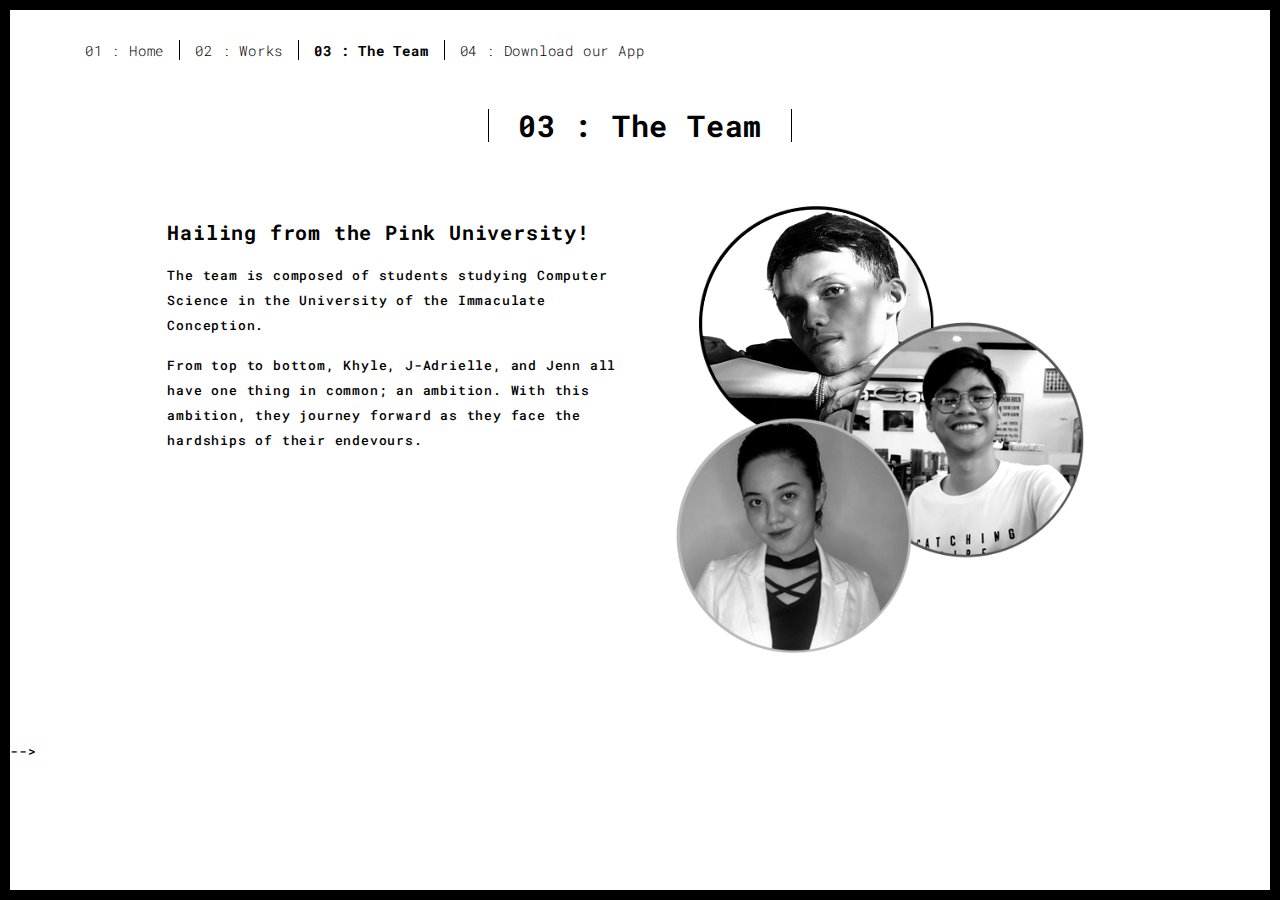
<file: about.html>
<!DOCTYPE html>
<html lang="en">

<head>
  <meta charset="UTF-8">
  <meta content="IE=edge" http-equiv="X-UA-Compatible">
  <meta content="width=device-width,initial-scale=1" name="viewport">
  <meta content="description" name="description">
  <meta name="google" content="notranslate" />
  <meta content="Mashup templates have been developped by Orson.io team" name="author">

  <meta name="msapplication-tap-highlight" content="no">
  
  <link rel="apple-touch-icon" sizes="180x180" href="./assets/apple-icon-180x180.png">
  <link href="./assets/favicon.ico" rel="icon">

  <title>Decode: The Team</title>  

<link href="./main.3f6952e4.css" rel="stylesheet"></head>

<body class="">
<div id="site-border-left"></div>
<div id="site-border-right"></div>
<div id="site-border-top"></div>
<div id="site-border-bottom"></div>

<header>
  <nav class="navbar  navbar-fixed-top navbar-default">
    <div class="container">
        <button type="button" class="navbar-toggle collapsed" data-toggle="collapse" data-target="#navbar-collapse" aria-expanded="false">
          <span class="sr-only">Toggle navigation</span>
          <span class="icon-bar"></span>
          <span class="icon-bar"></span>
          <span class="icon-bar"></span>
        </button>

      <div class="collapse navbar-collapse" id="navbar-collapse">
        <ul class="nav navbar-nav ">
          <li><a href="./index.html" title="">01 : Home</a></li>
          <li><a href="./works.html" title="">02 : Works</a></li>
          <li><a href="./about.html" title="">03 : The Team</a></li>
          <li><a href="./download.html" title="">04 : Download our App</a></li>
        </ul>


      </div> 
    </div>
  </nav>
</header>

<div class="section-container">
    <div class="container">
      <div class="row">
        <div class="col-xs-12">
          <div class="section-container-spacer text-center">
            <h1 class="h2">03 : The Team</h1>
          </div>
          
          <div class="row">
            <div class="col-md-10 col-md-offset-1">
              <div class="row">
                <div class="col-xs-12 col-md-6">
                  <h3>Hailing from the Pink University!</h3>
                  <p>The team is composed of students studying Computer Science in the University of the Immaculate Conception.</p>
                  <p>From top to bottom, Khyle, J-Adrielle, and Jenn all have one thing in common; an ambition. With this ambition, they journey forward as they face the hardships of their endevours.</p>
                </div>
                <div class="col-xs-12 col-md-6">
                  <a href="./about.html#0" title="" class="black-image-project-hover">
                    <img src="./assets/images/The Team.png" alt="" class="img-responsive-team">
                  </a>
                </div>
              </div>
            </div>
          </div>
          
          
       </div>
      </div>
    </div>
  </div>

<script>
  document.addEventListener("DOMContentLoaded", function (event) {
     navActivePage();
  });
</script>

--> <script type="text/javascript" src="./main.70a66962.js"></script></body>

</html>
</file>
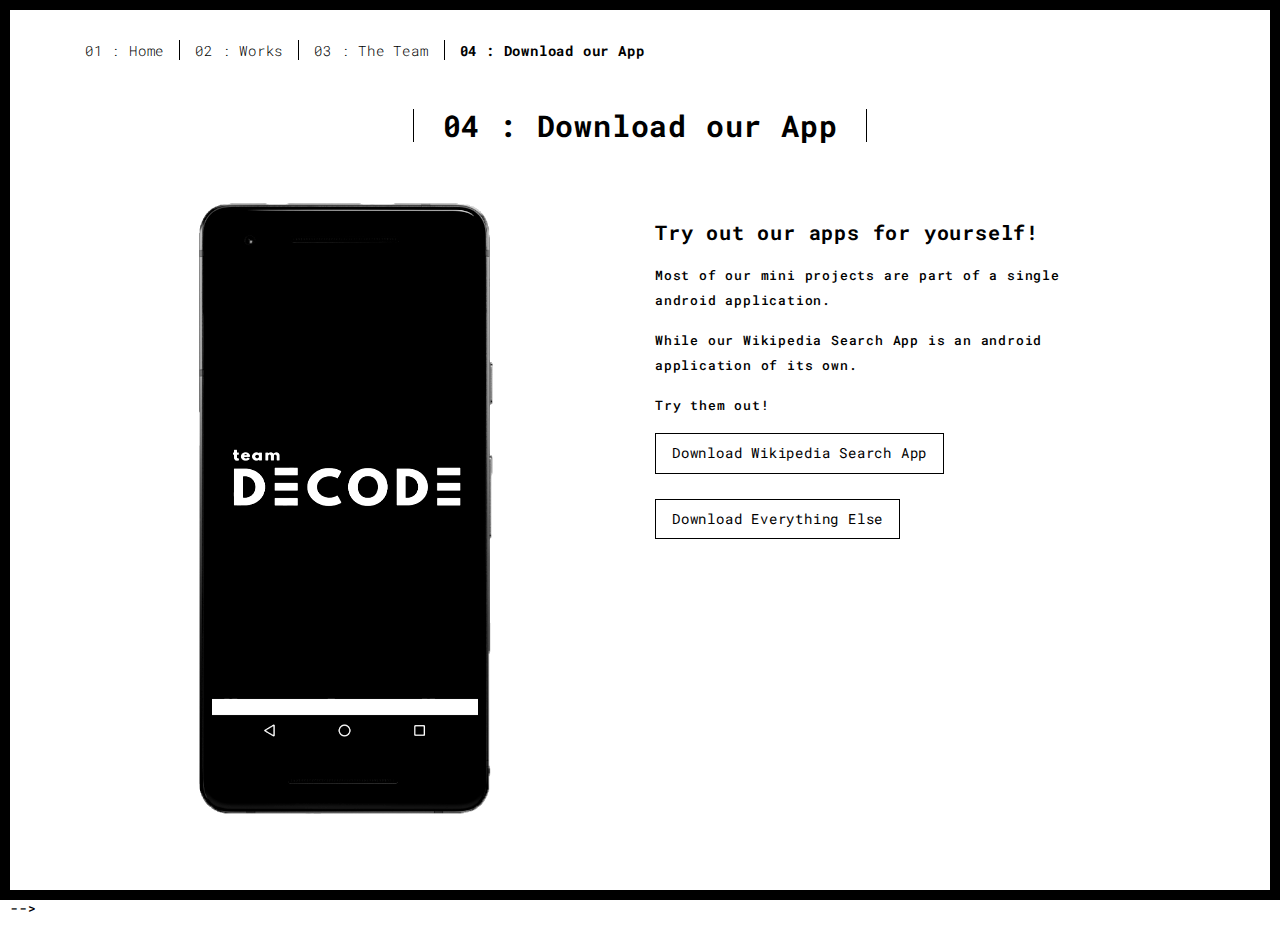
<file: download.html>
<!DOCTYPE html>
<html lang="en">

<head>
  <meta charset="UTF-8">
  <meta content="width=device-width,initial-scale=1" name="viewport">

  <meta name="msapplication-tap-highlight" content="no">
  
  <link rel="apple-touch-icon" sizes="180x180" href="./assets/apple-icon-180x180.png">
  <link href="./assets/favicon.ico" rel="icon">

  <title>Decode: Download</title>  

<link href="./main.3f6952e4.css" rel="stylesheet"></head>

<body class="">
<div id="site-border-left"></div>
<div id="site-border-right"></div>
<div id="site-border-top"></div>
<div id="site-border-bottom"></div>

<header>
  <nav class="navbar  navbar-fixed-top navbar-default">
    <div class="container">
        <button type="button" class="navbar-toggle collapsed" data-toggle="collapse" data-target="#navbar-collapse" aria-expanded="false">
          <span class="sr-only">Toggle navigation</span>
          <span class="icon-bar"></span>
          <span class="icon-bar"></span>
          <span class="icon-bar"></span>
        </button>

      <div class="collapse navbar-collapse" id="navbar-collapse">
        <ul class="nav navbar-nav ">
          <li><a href="./index.html" title="">01 : Home</a></li>
          <li><a href="./works.html" title="">02 : Works</a></li>
          <li><a href="./about.html" title="">03 : The Team</a></li>
          <li><a href="./download.html" title="">04 : Download our App</a></li>
        </ul>


      </div> 
    </div>
  </nav>
</header>

<div class="section-container">
    <div class="container">
      <div class="col-xs-12">
        <div class="col-xs-12">
          <div class="section-container-spacer text-center">
            <h1 class="h2">04 : Download our App</h1>
          </div>
          <div class="row">
            <div class="col-md-10 col-md-offset-1">
              <div class="row">
                <div class="col-xs-12 col-md-6">
                  <a href="./download.html#0" title="" class="black-image-project-hover">
                    <img src="./assets/images/Splash Screen.png" alt="" class="img-responsive-download">
                  </a>
                </div>
                <div class="col-xs-12 col-md-6">
                  <h3>Try out our apps for yourself!</h3>
                  <p>Most of our mini projects are part of a single android application.</p>
                  <p>While our Wikipedia Search App is an android application of its own.</p>
                  <p>Try them out!</p>
                  <a class="btn btn-default btn-lg" href="https://drive.google.com/file/d/10lkpWNeRQzMByhlBv6X3AxESXI1ru3k-/view?usp=sharing" target="_blank">Download Wikipedia Search App</a>
                  <div><br></div>
                  <a class="btn btn-default btn-lg" href="https://drive.google.com/file/d/1qO-MFI6R2yeR0fcZZm0D0bAlhfNBYmwP/view?usp=sharing" target="_blank">Download Everything Else</a>
                </div>
                <div class="col-xs-12 col-md-6">
                  
                </div>
              </div>
            </div>
          </div>
       </div>
      </div>
    </div>
  </div>

<script>
  document.addEventListener("DOMContentLoaded", function (event) {
     navActivePage();
  });
</script>

--> <script type="text/javascript" src="./main.70a66962.js"></script></body>

</html>
</file>
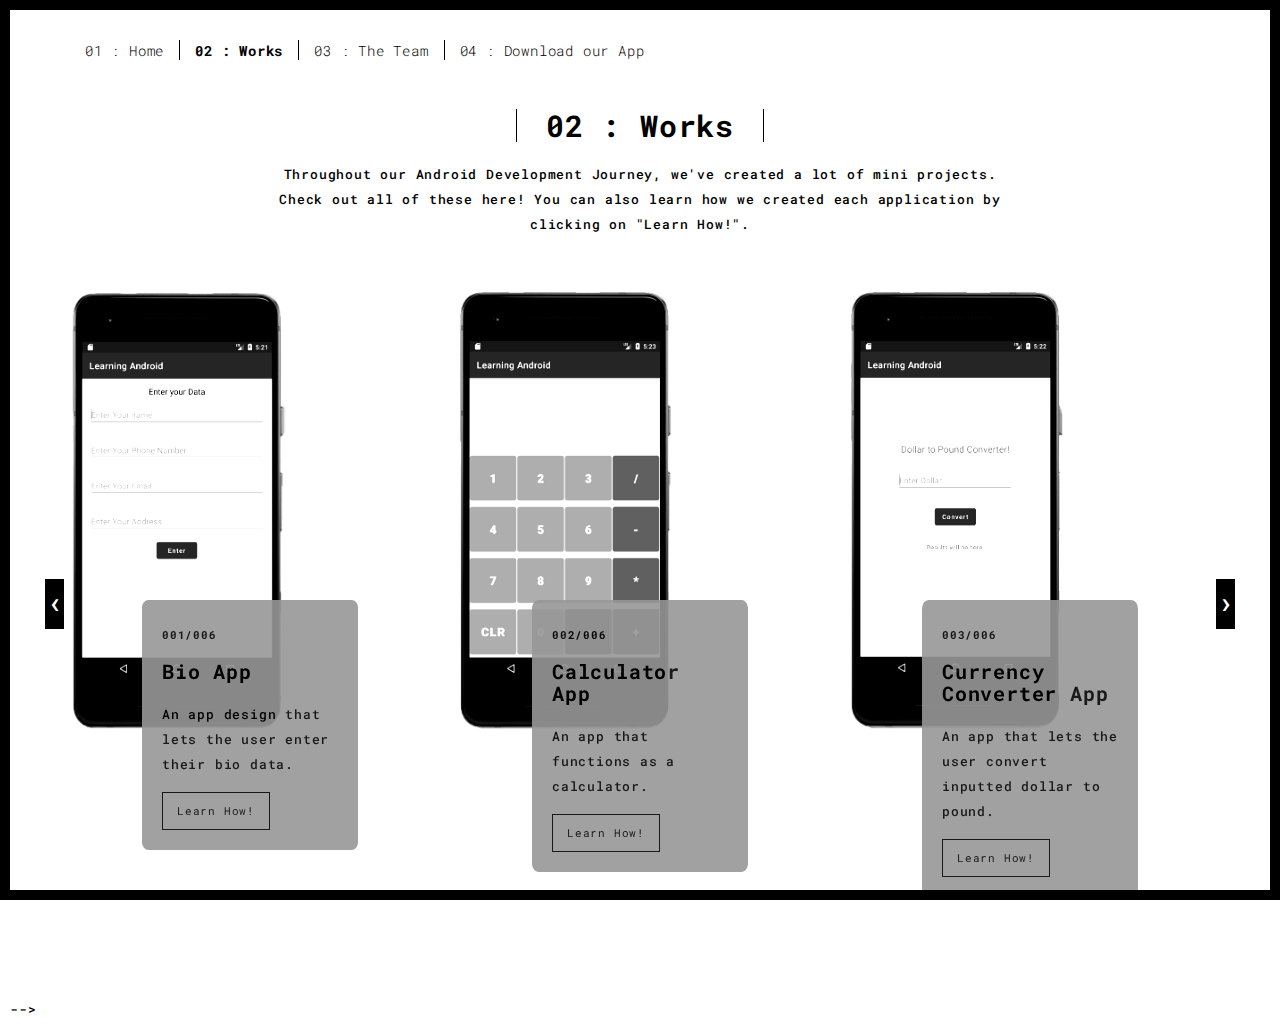
<file: works.html>
<!DOCTYPE html>
<html lang="en">

<head>
  <meta charset="UTF-8">
  <meta content="width=device-width,initial-scale=1" name="viewport">

  <meta name="msapplication-tap-highlight" content="no">
  
  <link rel="apple-touch-icon" sizes="180x180" href="./assets/apple-icon-180x180.png">
  <link href="./assets/favicon.ico" rel="icon">

  <title>Decode: Works</title>

<link href="./main.3f6952e4.css" rel="stylesheet"></head>

<body class="">
<div id="site-border-left"></div>
<div id="site-border-right"></div>
<div id="site-border-top"></div>
<div id="site-border-bottom"></div>

<header>
  <nav class="navbar  navbar-fixed-top navbar-default">
    <div class="container">
        <button type="button" class="navbar-toggle collapsed" data-toggle="collapse" data-target="#navbar-collapse" aria-expanded="false">
          <span class="sr-only">Toggle navigation</span>
          <span class="icon-bar"></span>
          <span class="icon-bar"></span>
          <span class="icon-bar"></span>
        </button>

      <div class="collapse navbar-collapse" id="navbar-collapse">
        <ul class="nav navbar-nav ">
          <li><a href="./index.html" title="">01 : Home</a></li>
          <li><a href="./works.html" title="">02 : Works</a></li>
          <li><a href="./about.html" title="">03 : The Team</a></li>
          <li><a href="./download.html" title="">04 : Download our App</a></li>
        </ul>


      </div> 
    </div>
  </nav>
</header>

<div class="section-container">
  <div class="container">
    <div class="row">
      
      <div class="col-sm-8 col-sm-offset-2 section-container-spacer">
        <div class="text-center">
          <h1 class="h2">02 : Works</h1>
          <p>Throughout our Android Development Journey, we've created a lot of mini projects. Check out all of these here! You can also learn how we created each application by clicking on "Learn How!".</p>
        </div>
      </div>

      <div class="col-md-12">
     
      <div id="myCarousel" class="carousel slide projects-carousel">
        <!-- Carousel items -->
        <div class="carousel-inner">
            <div class="item active">
                <div class="row">
                    <div class="col-sm-4">

                      <a href="./works.html#0" title="" class="black-image-project-hover">
                        <img src="./assets/images/Bio App.png" alt="" class="img-responsive">
                      </a>
                      <div class="card-container card-container-lg">
                        <h4>001/006</h4>
                        <h3>Bio App</h3>
                        <p>An app design that lets the user enter their bio data.</p>
                        <a href="https://drive.google.com/file/d/10Hh8HrdTmcEJW987kfdEfT6GPHHEsQHi" target="_blank" rel="noopener noreferrer" title="" class="btn btn-default">Learn How!</a>
                      </div>
                    </div>
                    <div class="col-sm-4">
                      <a href="./works.html#0" title="" class="black-image-project-hover">
                        <img src="./assets/images/Calculator App.png" alt="" class="img-responsive">
                      </a>
                      <div class="card-container card-container-lg">
                        <h4>002/006</h4>
                        <h3>Calculator App</h3>
                        <p>An app that functions as a calculator.</p>
                        <a href="https://drive.google.com/file/d/1ECZ7UDH0_jHtI_e10q5ZSUHufIX1iksP" target="_blank" rel="noopener noreferrer" title="" class="btn btn-default">Learn How!</a>
                      </div>
                    </div>
                    <div class="col-sm-4">
                      <a href="./works.html#0" title="" class="black-image-project-hover">
                        <img src="./assets/images/Currency Converter App.png" alt="" class="img-responsive">
                      </a>
                      <div class="card-container card-container-lg">
                        <h4>003/006</h4>
                        <h3>Currency Converter App</h3>
                        <p>An app that lets the user convert inputted dollar to pound.</p>
                        <a href="https://drive.google.com/file/d/1ECZ7UDH0_jHtI_e10q5ZSUHufIX1iksP" target="_blank" rel="noopener noreferrer" title="" class="btn btn-default">Learn How!</a>
                      </div>
                    </div>
                    
                </div>
                <!--/row-->
            </div>
            <!--/item-->
            <div class="item">
                <div class="row">
                  <div class="col-sm-4">
                    <a href="./works.html#0" class="black-image-project-hover">
                      <img src="./assets/images/Dice App.png" alt="Image" class="img-responsive">
                    </a>
                    <div class="card-container">
                      <h4>004/006</h4>
                      <h3>Dice App</h3>
                      <p>An app that rolls a random dice.</p>
                      <a href="https://drive.google.com/file/d/1ECZ7UDH0_jHtI_e10q5ZSUHufIX1iksP" target="_blank" rel="noopener noreferrer" class="btn btn-default">Learn How!</a>
                    </div>
                  </div>
                   <div class="col-sm-4">
                      <a href="./works.html#0" class="black-image-project-hover">
                        <img src="./assets/images/SMS App.png" alt="Image" class="img-responsive">
                      </a>
                      <div class="card-container">
                        <h4>005/006</h4>
                        <h3>SMS App</h3>
                        <p>An app that 'seemingly' sends an SMS to a contact.</p>
                        <a href="https://drive.google.com/file/d/1ECZ7UDH0_jHtI_e10q5ZSUHufIX1iksP" target="_blank" rel="noopener noreferrer" class="btn btn-default">Learn How!</a>
                      </div>
                    </div>
                    
                    <div class="col-sm-4">
                      <a href="./works.html#0" class="black-image-project-hover">
                        <img src="./assets/images/Wikipedia Searcher.png" alt="Image" class="img-responsive">
                      </a>
                      <div class="card-container">
                        <h4>006/006</h4>
                        <h3>Wikipedia Search App</h3>
                        <p>An app that projects search results from Wikipedia.</p>
                        <a href="https://drive.google.com/file/d/1jJUPQQebOGaXDUBqghoS2Fvqqo3T7Shv/view?usp=sharing" target="_blank" rel="noopener noreferrer" class="btn btn-default">Learn How!</a>
                      </div>
                    </div>
                    
                </div>
                <!--/row-->
            </div>
            
            <!--/item-->
        </div>
        <!--/carousel-inner--> 
        <a class="left carousel-control" href="#myCarousel" data-slide="prev">‹</a>

        <a class="right carousel-control" href="#myCarousel" data-slide="next">›</a>
     </div>



    <!--/myCarousel-->
    </div>



    </div>
  </div>
</div>


<script>
  document.addEventListener("DOMContentLoaded", function (event) {
     navActivePage();
  });
</script>

--> <script type="text/javascript" src="./main.70a66962.js"></script></body>

</html>
</file>
<file: main.3f6952e4.css>
@import url(https://fonts.googleapis.com/css?family=Roboto:900|Roboto+Mono:300,400,700);
@import url(https://maxcdn.bootstrapcdn.com/font-awesome/4.7.0/css/font-awesome.min.css);

html {
    font-family: sans-serif;
    -ms-text-size-adjust: 100%;
    -webkit-text-size-adjust: 100%
}

body {
    margin: 0
}

article,
aside,
details,
figcaption,
figure,
footer,
header,
hgroup,
main,
menu,
nav,
section,
summary {
    display: block
}

audio,
canvas,
progress,
video {
    display: inline-block;
    vertical-align: baseline
}

audio:not([controls]) {
    display: none;
    height: 0
}

[hidden],
template {
    display: none
}

a {
    background-color: transparent
}

a:active,
a:hover {
    outline: 0
}

abbr[title] {
    border-bottom: 1px dotted
}

b,
strong {
    font-weight: 700
}

dfn {
    font-style: italic
}

h1 {
    font-size: 2em;
    margin: .67em 0
}

mark {
    background: #ff0;
    color: #000
}

small {
    font-size: 80%
}

sub,
sup {
    font-size: 75%;
    line-height: 0;
    position: relative;
    vertical-align: baseline
}

sup {
    top: -.5em
}

sub {
    bottom: -.25em
}

img {
    border: 0
}

svg:not(:root) {
    overflow: hidden
}

figure {
    margin: 1em 40px
}

hr {
    box-sizing: content-box;
    height: 0
}

pre {
    overflow: auto
}

code,
kbd,
pre,
samp {
    font-family: monospace, monospace;
    font-size: 1em
}

button,
input,
optgroup,
select,
textarea {
    color: inherit;
    font: inherit;
    margin: 0
}

button {
    overflow: visible
}

button,
select {
    text-transform: none
}

button,
html input[type=button],
input[type=reset],
input[type=submit] {
    -webkit-appearance: button;
    cursor: pointer
}

button[disabled],
html input[disabled] {
    cursor: default
}

button::-moz-focus-inner,
input::-moz-focus-inner {
    border: 0;
    padding: 0
}

input {
    line-height: normal
}

input[type=checkbox],
input[type=radio] {
    box-sizing: border-box;
    padding: 0
}

input[type=number]::-webkit-inner-spin-button,
input[type=number]::-webkit-outer-spin-button {
    height: auto
}

input[type=search] {
    -webkit-appearance: textfield;
    box-sizing: content-box
}

input[type=search]::-webkit-search-cancel-button,
input[type=search]::-webkit-search-decoration {
    -webkit-appearance: none
}

fieldset {
    border: 1px solid silver;
    margin: 0 2px;
    padding: .35em .625em .75em
}

textarea {
    overflow: auto
}

optgroup {
    font-weight: 700
}

table {
    border-collapse: collapse;
    border-spacing: 0
}

td,
th {
    padding: 0
}

/*! Source: https://github.com/h5bp/html5-boilerplate/blob/master/src/css/main.css */
@media print {

    *,
    :after,
    :before {
        background: transparent !important;
        color: #000 !important;
        box-shadow: none !important;
        text-shadow: none !important
    }

    a,
    a:visited {
        text-decoration: underline
    }

    a[href]:after {
        content: " ("attr(href) ")"
    }

    abbr[title]:after {
        content: " ("attr(title) ")"
    }

    a[href^="#"]:after,
    a[href^="javascript:"]:after {
        content: ""
    }

    blockquote,
    pre {
        border: 1px solid #999;
        page-break-inside: avoid
    }

    thead {
        display: table-header-group
    }

    img,
    tr {
        page-break-inside: avoid
    }

    img {
        max-width: 100% !important
    }

    h2,
    h3,
    p {
        orphans: 3;
        widows: 3
    }

    h2,
    h3 {
        page-break-after: avoid
    }

    .navbar {
        display: none
    }

    .btn>.caret,
    .dropup>.btn>.caret {
        border-top-color: #000 !important
    }

    .label {
        border: 1px solid #000
    }

    .table {
        border-collapse: collapse !important
    }

    .table td,
    .table th {
        background-color: #fff !important
    }

    .table-bordered td,
    .table-bordered th {
        border: 1px solid #ddd !important
    }
}

*,
:after,
:before {
    -webkit-box-sizing: border-box;
    -moz-box-sizing: border-box;
    box-sizing: border-box
}

html {
    font-size: 10px;
    -webkit-tap-highlight-color: transparent
}

body {
    font-family: Roboto Mono, Helvetica, Arial, sans-serif;
    font-size: 13px;
    line-height: 1.78;
    color: #000;
    background-color: #fff
}

button,
input,
select,
textarea {
    font-family: inherit;
    font-size: inherit;
    line-height: inherit
}

a {
    color: #001aff;
    text-decoration: none
}

a:focus,
a:hover {
    color: #0012b3;
    text-decoration: underline
}

a:focus {
    outline: 5px auto -webkit-focus-ring-color;
    outline-offset: -2px
}

figure {
    margin: 0
}

img {
    vertical-align: middle
}

.img-responsive {
    display: block;
    max-width: 60%;
    height: auto
}

.img-responsive-team {
    display: block;
    max-width: 100%;
    height: auto
}

.img-responsive-download {
    display: block;
    max-width: 70%;
    height: auto
}

.img-rounded {
    border-radius: 0
}

.img-thumbnail {
    padding: 4px;
    line-height: 1.78;
    background-color: #fff;
    border: 1px solid #ddd;
    border-radius: 0;
    -webkit-transition: all .2s ease-in-out;
    -o-transition: all .2s ease-in-out;
    transition: all .2s ease-in-out;
    display: inline-block;
    max-width: 100%;
    height: auto
}

.img-circle {
    border-radius: 50%
}

hr {
    margin-top: 19px;
    margin-bottom: 19px;
    border: 0;
    border-top: 1px solid #eee
}

.sr-only {
    position: absolute;
    width: 1px;
    height: 1px;
    margin: -1px;
    padding: 0;
    overflow: hidden;
    clip: rect(0, 0, 0, 0);
    border: 0
}

.sr-only-focusable:active,
.sr-only-focusable:focus {
    position: static;
    width: auto;
    height: auto;
    margin: 0;
    overflow: visible;
    clip: auto
}

[role=button] {
    cursor: pointer
}

.h1,
.h2,
.h3,
.h4,
.h5,
.h6,
h1,
h2,
h3,
h4,
h5,
h6 {
    font-family: Roboto Mono, Helvetica, Arial, sans-serif;
    font-weight: 700;
    line-height: 1.1;
    color: #000
}

.h1 .small,
.h1 small,
.h2 .small,
.h2 small,
.h3 .small,
.h3 small,
.h4 .small,
.h4 small,
.h5 .small,
.h5 small,
.h6 .small,
.h6 small,
h1 .small,
h1 small,
h2 .small,
h2 small,
h3 .small,
h3 small,
h4 .small,
h4 small,
h5 .small,
h5 small,
h6 .small,
h6 small {
    font-weight: 400;
    line-height: 1;
    color: #777
}

.h1,
.h2,
.h3,
h1,
h2,
h3 {
    margin-top: 19px;
    margin-bottom: 9.5px
}

.h1 .small,
.h1 small,
.h2 .small,
.h2 small,
.h3 .small,
.h3 small,
h1 .small,
h1 small,
h2 .small,
h2 small,
h3 .small,
h3 small {
    font-size: 65%
}

.h4,
.h5,
.h6,
h4,
h5,
h6 {
    margin-top: 9.5px;
    margin-bottom: 9.5px
}

.h4 .small,
.h4 small,
.h5 .small,
.h5 small,
.h6 .small,
.h6 small,
h4 .small,
h4 small,
h5 .small,
h5 small,
h6 .small,
h6 small {
    font-size: 75%
}

.h1,
h1 {
    font-size: 70px
}

.h2,
h2 {
    font-size: 30px
}

.h3,
h3 {
    font-size: 20px
}

.h4,
.h5,
h4,
h5 {
    font-size: 11px
}

.h6,
h6 {
    font-size: 10px
}

p {
    margin: 0 0 9.5px
}

.lead {
    margin-bottom: 19px;
    font-size: 12px;
    font-weight: 300;
    line-height: 1.4
}

@media (min-width:768px) {
    .lead {
        font-size: 16.5px
    }
}

.small,
small {
    font-size: 90%
}

.mark,
mark {
    background-color: #fcf8e3;
    padding: .2em
}

.text-left {
    text-align: left
}

.text-right {
    text-align: right
}

.text-center {
    text-align: center
}

.text-justify {
    text-align: justify
}

.text-nowrap {
    white-space: nowrap
}

.text-lowercase {
    text-transform: lowercase
}

.initialism,
.text-uppercase {
    text-transform: uppercase
}

.text-capitalize {
    text-transform: capitalize
}

.text-muted {
    color: #777
}

.text-primary {
    color: #001aff
}

a.text-primary:focus,
a.text-primary:hover {
    color: #0015cc
}

.text-success {
    color: #fff
}

a.text-success:focus,
a.text-success:hover {
    color: #e6e6e6
}

.text-info {
    color: #31708f
}

a.text-info:focus,
a.text-info:hover {
    color: #245269
}

.text-warning {
    color: #8a6d3b
}

a.text-warning:focus,
a.text-warning:hover {
    color: #66512c
}

.text-danger {
    color: #fff
}

a.text-danger:focus,
a.text-danger:hover {
    color: #e6e6e6
}

.bg-primary {
    color: #fff;
    background-color: #001aff
}

a.bg-primary:focus,
a.bg-primary:hover {
    background-color: #0015cc
}

.bg-success,
a.bg-success:focus,
a.bg-success:hover {
    background-color: #000
}

.bg-info {
    background-color: #d9edf7
}

a.bg-info:focus,
a.bg-info:hover {
    background-color: #afd9ee
}

.bg-warning {
    background-color: #fcf8e3
}

a.bg-warning:focus,
a.bg-warning:hover {
    background-color: #f7ecb5
}

.bg-danger {
    background-color: red
}

a.bg-danger:focus,
a.bg-danger:hover {
    background-color: #c00
}

.page-header {
    padding-bottom: 8.5px;
    margin: 38px 0 19px;
    border-bottom: 1px solid #eee
}

ol,
ul {
    margin-top: 0;
    margin-bottom: 9.5px
}

ol ol,
ol ul,
ul ol,
ul ul {
    margin-bottom: 0
}

.list-inline,
.list-unstyled {
    padding-left: 0;
    list-style: none
}

.list-inline {
    margin-left: -5px
}

.list-inline>li {
    display: inline-block;
    padding-left: 5px;
    padding-right: 5px
}

dl {
    margin-top: 0;
    margin-bottom: 19px
}

dd,
dt {
    line-height: 1.78
}

dt {
    font-weight: 700
}

dd {
    margin-left: 0
}

.dl-horizontal dd:after,
.dl-horizontal dd:before {
    content: " ";
    display: table
}

.dl-horizontal dd:after {
    clear: both
}

@media (min-width:768px) {
    .dl-horizontal dt {
        float: left;
        width: 160px;
        clear: left;
        text-align: right;
        overflow: hidden;
        text-overflow: ellipsis;
        white-space: nowrap
    }

    .dl-horizontal dd {
        margin-left: 180px
    }
}

abbr[data-original-title],
abbr[title] {
    cursor: help;
    border-bottom: 1px dotted #777
}

.initialism {
    font-size: 90%
}

blockquote {
    padding: 9.5px 19px;
    margin: 0 0 19px;
    font-size: 13.75px;
    border-left: 5px solid #eee
}

blockquote ol:last-child,
blockquote p:last-child,
blockquote ul:last-child {
    margin-bottom: 0
}

blockquote .small,
blockquote footer,
blockquote small {
    display: block;
    font-size: 80%;
    line-height: 1.78;
    color: #777
}

blockquote .small:before,
blockquote footer:before,
blockquote small:before {
    content: "\2014   \A0"
}

.blockquote-reverse,
blockquote.pull-right {
    padding-right: 15px;
    padding-left: 0;
    border-right: 5px solid #eee;
    border-left: 0;
    text-align: right
}

.blockquote-reverse .small:before,
.blockquote-reverse footer:before,
.blockquote-reverse small:before,
blockquote.pull-right .small:before,
blockquote.pull-right footer:before,
blockquote.pull-right small:before {
    content: ""
}

.blockquote-reverse .small:after,
.blockquote-reverse footer:after,
.blockquote-reverse small:after,
blockquote.pull-right .small:after,
blockquote.pull-right footer:after,
blockquote.pull-right small:after {
    content: "\A0   \2014"
}

address {
    margin-bottom: 19px;
    font-style: normal;
    line-height: 1.78
}

code,
kbd,
pre,
samp {
    font-family: Menlo, Monaco, Consolas, Courier New, monospace
}

code {
    color: #c7254e;
    background-color: #f9f2f4
}

code,
kbd {
    padding: 2px 4px;
    font-size: 90%;
    border-radius: 0
}

kbd {
    color: #fff;
    background-color: #333;
    box-shadow: inset 0 -1px 0 rgba(0, 0, 0, .25)
}

kbd kbd {
    padding: 0;
    font-size: 100%;
    font-weight: 700;
    box-shadow: none
}

pre {
    display: block;
    padding: 9px;
    margin: 0 0 9.5px;
    font-size: 10px;
    line-height: 1.78;
    word-break: break-all;
    word-wrap: break-word;
    color: #333;
    background-color: #f5f5f5;
    border: 1px solid #ccc;
    border-radius: 0
}

pre code {
    padding: 0;
    font-size: inherit;
    color: inherit;
    white-space: pre-wrap;
    background-color: transparent;
    border-radius: 0
}

.pre-scrollable {
    max-height: 340px;
    overflow-y: scroll
}

.container {
    margin-right: auto;
    margin-left: auto;
    padding-left: 15px;
    padding-right: 15px
}

.container:after,
.container:before {
    content: " ";
    display: table
}

.container:after {
    clear: both
}

@media (min-width:768px) {
    .container {
        width: 750px
    }
}

@media (min-width:992px) {
    .container {
        width: 970px
    }
}

@media (min-width:1200px) {
    .container {
        width: 1170px
    }
}

.container-fluid {
    margin-right: auto;
    margin-left: auto;
    padding-left: 15px;
    padding-right: 15px
}

.container-fluid:after,
.container-fluid:before {
    content: " ";
    display: table
}

.container-fluid:after {
    clear: both
}

.row {
    margin-left: -15px;
    margin-right: -15px
}

.row:after,
.row:before {
    content: " ";
    display: table
}

.row:after {
    clear: both
}

.col-lg-1,
.col-lg-2,
.col-lg-3,
.col-lg-4,
.col-lg-5,
.col-lg-6,
.col-lg-7,
.col-lg-8,
.col-lg-9,
.col-lg-10,
.col-lg-11,
.col-lg-12,
.col-md-1,
.col-md-2,
.col-md-3,
.col-md-4,
.col-md-5,
.col-md-6,
.col-md-7,
.col-md-8,
.col-md-9,
.col-md-10,
.col-md-11,
.col-md-12,
.col-sm-1,
.col-sm-2,
.col-sm-3,
.col-sm-4,
.col-sm-5,
.col-sm-6,
.col-sm-7,
.col-sm-8,
.col-sm-9,
.col-sm-10,
.col-sm-11,
.col-sm-12,
.col-xs-1,
.col-xs-2,
.col-xs-3,
.col-xs-4,
.col-xs-5,
.col-xs-6,
.col-xs-7,
.col-xs-8,
.col-xs-9,
.col-xs-10,
.col-xs-11,
.col-xs-12 {
    position: relative;
    min-height: 1px;
    padding-left: 15px;
    padding-right: 15px
}

.col-xs-1,
.col-xs-2,
.col-xs-3,
.col-xs-4,
.col-xs-5,
.col-xs-6,
.col-xs-7,
.col-xs-8,
.col-xs-9,
.col-xs-10,
.col-xs-11,
.col-xs-12 {
    float: left
}

.col-xs-1 {
    width: 8.33333%
}

.col-xs-2 {
    width: 16.66667%
}

.col-xs-3 {
    width: 25%
}

.col-xs-4 {
    width: 33.33333%
}

.col-xs-5 {
    width: 41.66667%
}

.col-xs-6 {
    width: 50%
}

.col-xs-7 {
    width: 58.33333%
}

.col-xs-8 {
    width: 66.66667%
}

.col-xs-9 {
    width: 75%
}

.col-xs-10 {
    width: 83.33333%
}

.col-xs-11 {
    width: 91.66667%
}

.col-xs-12 {
    width: 100%
}

.col-xs-pull-0 {
    right: auto
}

.col-xs-pull-1 {
    right: 8.33333%
}

.col-xs-pull-2 {
    right: 16.66667%
}

.col-xs-pull-3 {
    right: 25%
}

.col-xs-pull-4 {
    right: 33.33333%
}

.col-xs-pull-5 {
    right: 41.66667%
}

.col-xs-pull-6 {
    right: 50%
}

.col-xs-pull-7 {
    right: 58.33333%
}

.col-xs-pull-8 {
    right: 66.66667%
}

.col-xs-pull-9 {
    right: 75%
}

.col-xs-pull-10 {
    right: 83.33333%
}

.col-xs-pull-11 {
    right: 91.66667%
}

.col-xs-pull-12 {
    right: 100%
}

.col-xs-push-0 {
    left: auto
}

.col-xs-push-1 {
    left: 8.33333%
}

.col-xs-push-2 {
    left: 16.66667%
}

.col-xs-push-3 {
    left: 25%
}

.col-xs-push-4 {
    left: 33.33333%
}

.col-xs-push-5 {
    left: 41.66667%
}

.col-xs-push-6 {
    left: 50%
}

.col-xs-push-7 {
    left: 58.33333%
}

.col-xs-push-8 {
    left: 66.66667%
}

.col-xs-push-9 {
    left: 75%
}

.col-xs-push-10 {
    left: 83.33333%
}

.col-xs-push-11 {
    left: 91.66667%
}

.col-xs-push-12 {
    left: 100%
}

.col-xs-offset-0 {
    margin-left: 0
}

.col-xs-offset-1 {
    margin-left: 8.33333%
}

.col-xs-offset-2 {
    margin-left: 16.66667%
}

.col-xs-offset-3 {
    margin-left: 25%
}

.col-xs-offset-4 {
    margin-left: 33.33333%
}

.col-xs-offset-5 {
    margin-left: 41.66667%
}

.col-xs-offset-6 {
    margin-left: 50%
}

.col-xs-offset-7 {
    margin-left: 58.33333%
}

.col-xs-offset-8 {
    margin-left: 66.66667%
}

.col-xs-offset-9 {
    margin-left: 75%
}

.col-xs-offset-10 {
    margin-left: 83.33333%
}

.col-xs-offset-11 {
    margin-left: 91.66667%
}

.col-xs-offset-12 {
    margin-left: 100%
}

@media (min-width:768px) {

    .col-sm-1,
    .col-sm-2,
    .col-sm-3,
    .col-sm-4,
    .col-sm-5,
    .col-sm-6,
    .col-sm-7,
    .col-sm-8,
    .col-sm-9,
    .col-sm-10,
    .col-sm-11,
    .col-sm-12 {
        float: left
    }

    .col-sm-1 {
        width: 8.33333%
    }

    .col-sm-2 {
        width: 16.66667%
    }

    .col-sm-3 {
        width: 25%
    }

    .col-sm-4 {
        width: 33.33333%
    }

    .col-sm-5 {
        width: 41.66667%
    }

    .col-sm-6 {
        width: 50%
    }

    .col-sm-7 {
        width: 58.33333%
    }

    .col-sm-8 {
        width: 66.66667%
    }

    .col-sm-9 {
        width: 75%
    }

    .col-sm-10 {
        width: 83.33333%
    }

    .col-sm-11 {
        width: 91.66667%
    }

    .col-sm-12 {
        width: 100%
    }

    .col-sm-pull-0 {
        right: auto
    }

    .col-sm-pull-1 {
        right: 8.33333%
    }

    .col-sm-pull-2 {
        right: 16.66667%
    }

    .col-sm-pull-3 {
        right: 25%
    }

    .col-sm-pull-4 {
        right: 33.33333%
    }

    .col-sm-pull-5 {
        right: 41.66667%
    }

    .col-sm-pull-6 {
        right: 50%
    }

    .col-sm-pull-7 {
        right: 58.33333%
    }

    .col-sm-pull-8 {
        right: 66.66667%
    }

    .col-sm-pull-9 {
        right: 75%
    }

    .col-sm-pull-10 {
        right: 83.33333%
    }

    .col-sm-pull-11 {
        right: 91.66667%
    }

    .col-sm-pull-12 {
        right: 100%
    }

    .col-sm-push-0 {
        left: auto
    }

    .col-sm-push-1 {
        left: 8.33333%
    }

    .col-sm-push-2 {
        left: 16.66667%
    }

    .col-sm-push-3 {
        left: 25%
    }

    .col-sm-push-4 {
        left: 33.33333%
    }

    .col-sm-push-5 {
        left: 41.66667%
    }

    .col-sm-push-6 {
        left: 50%
    }

    .col-sm-push-7 {
        left: 58.33333%
    }

    .col-sm-push-8 {
        left: 66.66667%
    }

    .col-sm-push-9 {
        left: 75%
    }

    .col-sm-push-10 {
        left: 83.33333%
    }

    .col-sm-push-11 {
        left: 91.66667%
    }

    .col-sm-push-12 {
        left: 100%
    }

    .col-sm-offset-0 {
        margin-left: 0
    }

    .col-sm-offset-1 {
        margin-left: 8.33333%
    }

    .col-sm-offset-2 {
        margin-left: 16.66667%
    }

    .col-sm-offset-3 {
        margin-left: 25%
    }

    .col-sm-offset-4 {
        margin-left: 33.33333%
    }

    .col-sm-offset-5 {
        margin-left: 41.66667%
    }

    .col-sm-offset-6 {
        margin-left: 50%
    }

    .col-sm-offset-7 {
        margin-left: 58.33333%
    }

    .col-sm-offset-8 {
        margin-left: 66.66667%
    }

    .col-sm-offset-9 {
        margin-left: 75%
    }

    .col-sm-offset-10 {
        margin-left: 83.33333%
    }

    .col-sm-offset-11 {
        margin-left: 91.66667%
    }

    .col-sm-offset-12 {
        margin-left: 100%
    }
}

@media (min-width:992px) {

    .col-md-1,
    .col-md-2,
    .col-md-3,
    .col-md-4,
    .col-md-5,
    .col-md-6,
    .col-md-7,
    .col-md-8,
    .col-md-9,
    .col-md-10,
    .col-md-11,
    .col-md-12 {
        float: left
    }

    .col-md-1 {
        width: 8.33333%
    }

    .col-md-2 {
        width: 16.66667%
    }

    .col-md-3 {
        width: 25%
    }

    .col-md-4 {
        width: 33.33333%
    }

    .col-md-5 {
        width: 41.66667%
    }

    .col-md-6 {
        width: 50%
    }

    .col-md-7 {
        width: 58.33333%
    }

    .col-md-8 {
        width: 66.66667%
    }

    .col-md-9 {
        width: 75%
    }

    .col-md-10 {
        width: 83.33333%
    }

    .col-md-11 {
        width: 91.66667%
    }

    .col-md-12 {
        width: 100%
    }

    .col-md-pull-0 {
        right: auto
    }

    .col-md-pull-1 {
        right: 8.33333%
    }

    .col-md-pull-2 {
        right: 16.66667%
    }

    .col-md-pull-3 {
        right: 25%
    }

    .col-md-pull-4 {
        right: 33.33333%
    }

    .col-md-pull-5 {
        right: 41.66667%
    }

    .col-md-pull-6 {
        right: 50%
    }

    .col-md-pull-7 {
        right: 58.33333%
    }

    .col-md-pull-8 {
        right: 66.66667%
    }

    .col-md-pull-9 {
        right: 75%
    }

    .col-md-pull-10 {
        right: 83.33333%
    }

    .col-md-pull-11 {
        right: 91.66667%
    }

    .col-md-pull-12 {
        right: 100%
    }

    .col-md-push-0 {
        left: auto
    }

    .col-md-push-1 {
        left: 8.33333%
    }

    .col-md-push-2 {
        left: 16.66667%
    }

    .col-md-push-3 {
        left: 25%
    }

    .col-md-push-4 {
        left: 33.33333%
    }

    .col-md-push-5 {
        left: 41.66667%
    }

    .col-md-push-6 {
        left: 50%
    }

    .col-md-push-7 {
        left: 58.33333%
    }

    .col-md-push-8 {
        left: 66.66667%
    }

    .col-md-push-9 {
        left: 75%
    }

    .col-md-push-10 {
        left: 83.33333%
    }

    .col-md-push-11 {
        left: 91.66667%
    }

    .col-md-push-12 {
        left: 100%
    }

    .col-md-offset-0 {
        margin-left: 0
    }

    .col-md-offset-1 {
        margin-left: 8.33333%
    }

    .col-md-offset-2 {
        margin-left: 16.66667%
    }

    .col-md-offset-3 {
        margin-left: 25%
    }

    .col-md-offset-4 {
        margin-left: 33.33333%
    }

    .col-md-offset-5 {
        margin-left: 41.66667%
    }

    .col-md-offset-6 {
        margin-left: 50%
    }

    .col-md-offset-7 {
        margin-left: 58.33333%
    }

    .col-md-offset-8 {
        margin-left: 66.66667%
    }

    .col-md-offset-9 {
        margin-left: 75%
    }

    .col-md-offset-10 {
        margin-left: 83.33333%
    }

    .col-md-offset-11 {
        margin-left: 91.66667%
    }

    .col-md-offset-12 {
        margin-left: 100%
    }
}

@media (min-width:1200px) {

    .col-lg-1,
    .col-lg-2,
    .col-lg-3,
    .col-lg-4,
    .col-lg-5,
    .col-lg-6,
    .col-lg-7,
    .col-lg-8,
    .col-lg-9,
    .col-lg-10,
    .col-lg-11,
    .col-lg-12 {
        float: left
    }

    .col-lg-1 {
        width: 8.33333%
    }

    .col-lg-2 {
        width: 16.66667%
    }

    .col-lg-3 {
        width: 25%
    }

    .col-lg-4 {
        width: 33.33333%
    }

    .col-lg-5 {
        width: 41.66667%
    }

    .col-lg-6 {
        width: 50%
    }

    .col-lg-7 {
        width: 58.33333%
    }

    .col-lg-8 {
        width: 66.66667%
    }

    .col-lg-9 {
        width: 75%
    }

    .col-lg-10 {
        width: 83.33333%
    }

    .col-lg-11 {
        width: 91.66667%
    }

    .col-lg-12 {
        width: 100%
    }

    .col-lg-pull-0 {
        right: auto
    }

    .col-lg-pull-1 {
        right: 8.33333%
    }

    .col-lg-pull-2 {
        right: 16.66667%
    }

    .col-lg-pull-3 {
        right: 25%
    }

    .col-lg-pull-4 {
        right: 33.33333%
    }

    .col-lg-pull-5 {
        right: 41.66667%
    }

    .col-lg-pull-6 {
        right: 50%
    }

    .col-lg-pull-7 {
        right: 58.33333%
    }

    .col-lg-pull-8 {
        right: 66.66667%
    }

    .col-lg-pull-9 {
        right: 75%
    }

    .col-lg-pull-10 {
        right: 83.33333%
    }

    .col-lg-pull-11 {
        right: 91.66667%
    }

    .col-lg-pull-12 {
        right: 100%
    }

    .col-lg-push-0 {
        left: auto
    }

    .col-lg-push-1 {
        left: 8.33333%
    }

    .col-lg-push-2 {
        left: 16.66667%
    }

    .col-lg-push-3 {
        left: 25%
    }

    .col-lg-push-4 {
        left: 33.33333%
    }

    .col-lg-push-5 {
        left: 41.66667%
    }

    .col-lg-push-6 {
        left: 50%
    }

    .col-lg-push-7 {
        left: 58.33333%
    }

    .col-lg-push-8 {
        left: 66.66667%
    }

    .col-lg-push-9 {
        left: 75%
    }

    .col-lg-push-10 {
        left: 83.33333%
    }

    .col-lg-push-11 {
        left: 91.66667%
    }

    .col-lg-push-12 {
        left: 100%
    }

    .col-lg-offset-0 {
        margin-left: 0
    }

    .col-lg-offset-1 {
        margin-left: 8.33333%
    }

    .col-lg-offset-2 {
        margin-left: 16.66667%
    }

    .col-lg-offset-3 {
        margin-left: 25%
    }

    .col-lg-offset-4 {
        margin-left: 33.33333%
    }

    .col-lg-offset-5 {
        margin-left: 41.66667%
    }

    .col-lg-offset-6 {
        margin-left: 50%
    }

    .col-lg-offset-7 {
        margin-left: 58.33333%
    }

    .col-lg-offset-8 {
        margin-left: 66.66667%
    }

    .col-lg-offset-9 {
        margin-left: 75%
    }

    .col-lg-offset-10 {
        margin-left: 83.33333%
    }

    .col-lg-offset-11 {
        margin-left: 91.66667%
    }

    .col-lg-offset-12 {
        margin-left: 100%
    }
}

table {
    background-color: transparent
}

caption {
    padding-top: 8px;
    padding-bottom: 8px;
    color: #777
}

caption,
th {
    text-align: left
}

.table {
    width: 100%;
    max-width: 100%;
    margin-bottom: 19px
}

.table>tbody>tr>td,
.table>tbody>tr>th,
.table>tfoot>tr>td,
.table>tfoot>tr>th,
.table>thead>tr>td,
.table>thead>tr>th {
    padding: 8px;
    line-height: 1.78;
    vertical-align: top;
    border-top: 1px solid #ddd
}

.table>thead>tr>th {
    vertical-align: bottom;
    border-bottom: 2px solid #ddd
}

.table>caption+thead>tr:first-child>td,
.table>caption+thead>tr:first-child>th,
.table>colgroup+thead>tr:first-child>td,
.table>colgroup+thead>tr:first-child>th,
.table>thead:first-child>tr:first-child>td,
.table>thead:first-child>tr:first-child>th {
    border-top: 0
}

.table>tbody+tbody {
    border-top: 2px solid #ddd
}

.table .table {
    background-color: #fff
}

.table-condensed>tbody>tr>td,
.table-condensed>tbody>tr>th,
.table-condensed>tfoot>tr>td,
.table-condensed>tfoot>tr>th,
.table-condensed>thead>tr>td,
.table-condensed>thead>tr>th {
    padding: 5px
}

.table-bordered,
.table-bordered>tbody>tr>td,
.table-bordered>tbody>tr>th,
.table-bordered>tfoot>tr>td,
.table-bordered>tfoot>tr>th,
.table-bordered>thead>tr>td,
.table-bordered>thead>tr>th {
    border: 1px solid #ddd
}

.table-bordered>thead>tr>td,
.table-bordered>thead>tr>th {
    border-bottom-width: 2px
}

.table-striped>tbody>tr:nth-of-type(odd) {
    background-color: #f9f9f9
}

.table-hover>tbody>tr:hover {
    background-color: #f5f5f5
}

table col[class*=col-] {
    position: static;
    float: none;
    display: table-column
}

table td[class*=col-],
table th[class*=col-] {
    position: static;
    float: none;
    display: table-cell
}

.table>tbody>tr.active>td,
.table>tbody>tr.active>th,
.table>tbody>tr>td.active,
.table>tbody>tr>th.active,
.table>tfoot>tr.active>td,
.table>tfoot>tr.active>th,
.table>tfoot>tr>td.active,
.table>tfoot>tr>th.active,
.table>thead>tr.active>td,
.table>thead>tr.active>th,
.table>thead>tr>td.active,
.table>thead>tr>th.active {
    background-color: #f5f5f5
}

.table-hover>tbody>tr.active:hover>td,
.table-hover>tbody>tr.active:hover>th,
.table-hover>tbody>tr:hover>.active,
.table-hover>tbody>tr>td.active:hover,
.table-hover>tbody>tr>th.active:hover {
    background-color: #e8e8e8
}

.table-hover>tbody>tr.success:hover>td,
.table-hover>tbody>tr.success:hover>th,
.table-hover>tbody>tr:hover>.success,
.table-hover>tbody>tr>td.success:hover,
.table-hover>tbody>tr>th.success:hover,
.table>tbody>tr.success>td,
.table>tbody>tr.success>th,
.table>tbody>tr>td.success,
.table>tbody>tr>th.success,
.table>tfoot>tr.success>td,
.table>tfoot>tr.success>th,
.table>tfoot>tr>td.success,
.table>tfoot>tr>th.success,
.table>thead>tr.success>td,
.table>thead>tr.success>th,
.table>thead>tr>td.success,
.table>thead>tr>th.success {
    background-color: #000
}

.table>tbody>tr.info>td,
.table>tbody>tr.info>th,
.table>tbody>tr>td.info,
.table>tbody>tr>th.info,
.table>tfoot>tr.info>td,
.table>tfoot>tr.info>th,
.table>tfoot>tr>td.info,
.table>tfoot>tr>th.info,
.table>thead>tr.info>td,
.table>thead>tr.info>th,
.table>thead>tr>td.info,
.table>thead>tr>th.info {
    background-color: #d9edf7
}

.table-hover>tbody>tr.info:hover>td,
.table-hover>tbody>tr.info:hover>th,
.table-hover>tbody>tr:hover>.info,
.table-hover>tbody>tr>td.info:hover,
.table-hover>tbody>tr>th.info:hover {
    background-color: #c4e3f3
}

.table>tbody>tr.warning>td,
.table>tbody>tr.warning>th,
.table>tbody>tr>td.warning,
.table>tbody>tr>th.warning,
.table>tfoot>tr.warning>td,
.table>tfoot>tr.warning>th,
.table>tfoot>tr>td.warning,
.table>tfoot>tr>th.warning,
.table>thead>tr.warning>td,
.table>thead>tr.warning>th,
.table>thead>tr>td.warning,
.table>thead>tr>th.warning {
    background-color: #fcf8e3
}

.table-hover>tbody>tr.warning:hover>td,
.table-hover>tbody>tr.warning:hover>th,
.table-hover>tbody>tr:hover>.warning,
.table-hover>tbody>tr>td.warning:hover,
.table-hover>tbody>tr>th.warning:hover {
    background-color: #faf2cc
}

.table>tbody>tr.danger>td,
.table>tbody>tr.danger>th,
.table>tbody>tr>td.danger,
.table>tbody>tr>th.danger,
.table>tfoot>tr.danger>td,
.table>tfoot>tr.danger>th,
.table>tfoot>tr>td.danger,
.table>tfoot>tr>th.danger,
.table>thead>tr.danger>td,
.table>thead>tr.danger>th,
.table>thead>tr>td.danger,
.table>thead>tr>th.danger {
    background-color: red
}

.table-hover>tbody>tr.danger:hover>td,
.table-hover>tbody>tr.danger:hover>th,
.table-hover>tbody>tr:hover>.danger,
.table-hover>tbody>tr>td.danger:hover,
.table-hover>tbody>tr>th.danger:hover {
    background-color: #e60000
}

.table-responsive {
    overflow-x: auto;
    min-height: .01%
}

@media screen and (max-width:767px) {
    .table-responsive {
        width: 100%;
        margin-bottom: 14.25px;
        overflow-y: hidden;
        -ms-overflow-style: -ms-autohiding-scrollbar;
        border: 1px solid #ddd
    }

    .table-responsive>.table {
        margin-bottom: 0
    }

    .table-responsive>.table>tbody>tr>td,
    .table-responsive>.table>tbody>tr>th,
    .table-responsive>.table>tfoot>tr>td,
    .table-responsive>.table>tfoot>tr>th,
    .table-responsive>.table>thead>tr>td,
    .table-responsive>.table>thead>tr>th {
        white-space: nowrap
    }

    .table-responsive>.table-bordered {
        border: 0
    }

    .table-responsive>.table-bordered>tbody>tr>td:first-child,
    .table-responsive>.table-bordered>tbody>tr>th:first-child,
    .table-responsive>.table-bordered>tfoot>tr>td:first-child,
    .table-responsive>.table-bordered>tfoot>tr>th:first-child,
    .table-responsive>.table-bordered>thead>tr>td:first-child,
    .table-responsive>.table-bordered>thead>tr>th:first-child {
        border-left: 0
    }

    .table-responsive>.table-bordered>tbody>tr>td:last-child,
    .table-responsive>.table-bordered>tbody>tr>th:last-child,
    .table-responsive>.table-bordered>tfoot>tr>td:last-child,
    .table-responsive>.table-bordered>tfoot>tr>th:last-child,
    .table-responsive>.table-bordered>thead>tr>td:last-child,
    .table-responsive>.table-bordered>thead>tr>th:last-child {
        border-right: 0
    }

    .table-responsive>.table-bordered>tbody>tr:last-child>td,
    .table-responsive>.table-bordered>tbody>tr:last-child>th,
    .table-responsive>.table-bordered>tfoot>tr:last-child>td,
    .table-responsive>.table-bordered>tfoot>tr:last-child>th {
        border-bottom: 0
    }
}

fieldset {
    margin: 0;
    min-width: 0
}

fieldset,
legend {
    padding: 0;
    border: 0
}

legend {
    display: block;
    width: 100%;
    margin-bottom: 19px;
    font-size: 16.5px;
    line-height: inherit;
    color: #333;
    border-bottom: 1px solid #e5e5e5
}

label {
    display: inline-block;
    max-width: 100%;
    margin-bottom: 5px;
    font-weight: 700
}

input[type=search] {
    -webkit-box-sizing: border-box;
    -moz-box-sizing: border-box;
    box-sizing: border-box
}

input[type=checkbox],
input[type=radio] {
    margin: 4px 0 0;
    margin-top: 1px\9;
    line-height: normal
}

input[type=file] {
    display: block
}

input[type=range] {
    display: block;
    width: 100%
}

select[multiple],
select[size] {
    height: auto
}

input[type=checkbox]:focus,
input[type=file]:focus,
input[type=radio]:focus {
    outline: 5px auto -webkit-focus-ring-color;
    outline-offset: -2px
}

output {
    padding-top: 9px
}

.form-control,
output {
    display: block;
    font-size: 11px;
    line-height: 1.78;
    color: #555
}

.form-control {
    width: 100%;
    height: 40px;
    padding: 8px 14px;
    background-color: #fff;
    background-image: none;
    border: 1px solid #000;
    border-radius: 0;
    -webkit-box-shadow: inset 0 1px 1px rgba(0, 0, 0, .075);
    box-shadow: inset 0 1px 1px rgba(0, 0, 0, .075);
    -webkit-transition: border-color .15s ease-in-out, box-shadow .15s ease-in-out;
    -o-transition: border-color ease-in-out .15s, box-shadow ease-in-out .15s;
    transition: border-color .15s ease-in-out, box-shadow .15s ease-in-out
}

.form-control:focus {
    border-color: #66afe9;
    -webkit-box-shadow: inset 0 1px 1px rgba(0, 0, 0, .075), 0 0 8px rgba(102, 175, 233, .6);
    box-shadow: inset 0 1px 1px rgba(0, 0, 0, .075), 0 0 8px rgba(102, 175, 233, .6)
}

.form-control::-moz-placeholder {
    color: #999;
    opacity: 1
}

.form-control:-ms-input-placeholder {
    color: #999
}

.form-control::-webkit-input-placeholder {
    color: #999
}

.form-control::-ms-expand {
    border: 0;
    background-color: transparent
}

.form-control[disabled],
.form-control[readonly],
fieldset[disabled] .form-control {
    background-color: #eee;
    opacity: 1
}

.form-control[disabled],
fieldset[disabled] .form-control {
    cursor: not-allowed
}

textarea.form-control {
    height: auto
}

input[type=search] {
    -webkit-appearance: none
}

@media screen and (-webkit-min-device-pixel-ratio:0) {

    input[type=date].form-control,
    input[type=datetime-local].form-control,
    input[type=month].form-control,
    input[type=time].form-control {
        line-height: 40px
    }

    .input-group-sm>.input-group-btn>input[type=date].btn,
    .input-group-sm>.input-group-btn>input[type=datetime-local].btn,
    .input-group-sm>.input-group-btn>input[type=month].btn,
    .input-group-sm>.input-group-btn>input[type=time].btn,
    .input-group-sm>input[type=date].form-control,
    .input-group-sm>input[type=date].input-group-addon,
    .input-group-sm>input[type=datetime-local].form-control,
    .input-group-sm>input[type=datetime-local].input-group-addon,
    .input-group-sm>input[type=month].form-control,
    .input-group-sm>input[type=month].input-group-addon,
    .input-group-sm>input[type=time].form-control,
    .input-group-sm>input[type=time].input-group-addon,
    .input-group-sm input[type=date],
    .input-group-sm input[type=datetime-local],
    .input-group-sm input[type=month],
    .input-group-sm input[type=time],
    input[type=date].input-sm,
    input[type=datetime-local].input-sm,
    input[type=month].input-sm,
    input[type=time].input-sm {
        line-height: 27px
    }

    .input-group-lg>.input-group-btn>input[type=date].btn,
    .input-group-lg>.input-group-btn>input[type=datetime-local].btn,
    .input-group-lg>.input-group-btn>input[type=month].btn,
    .input-group-lg>.input-group-btn>input[type=time].btn,
    .input-group-lg>input[type=date].form-control,
    .input-group-lg>input[type=date].input-group-addon,
    .input-group-lg>input[type=datetime-local].form-control,
    .input-group-lg>input[type=datetime-local].input-group-addon,
    .input-group-lg>input[type=month].form-control,
    .input-group-lg>input[type=month].input-group-addon,
    .input-group-lg>input[type=time].form-control,
    .input-group-lg>input[type=time].input-group-addon,
    .input-group-lg input[type=date],
    .input-group-lg input[type=datetime-local],
    .input-group-lg input[type=month],
    .input-group-lg input[type=time],
    input[type=date].input-lg,
    input[type=datetime-local].input-lg,
    input[type=month].input-lg,
    input[type=time].input-lg {
        line-height: 41px
    }
}

.form-group {
    margin-bottom: 15px
}

.checkbox,
.radio {
    position: relative;
    display: block;
    margin-top: 10px;
    margin-bottom: 10px
}

.checkbox label,
.radio label {
    min-height: 19px;
    padding-left: 20px;
    margin-bottom: 0;
    font-weight: 400;
    cursor: pointer
}

.checkbox-inline input[type=checkbox],
.checkbox input[type=checkbox],
.radio-inline input[type=radio],
.radio input[type=radio] {
    position: absolute;
    margin-left: -20px;
    margin-top: 4px\9
}

.checkbox+.checkbox,
.radio+.radio {
    margin-top: -5px
}

.checkbox-inline,
.radio-inline {
    position: relative;
    display: inline-block;
    padding-left: 20px;
    margin-bottom: 0;
    vertical-align: middle;
    font-weight: 400;
    cursor: pointer
}

.checkbox-inline+.checkbox-inline,
.radio-inline+.radio-inline {
    margin-top: 0;
    margin-left: 10px
}

.checkbox-inline.disabled,
.checkbox.disabled label,
.radio-inline.disabled,
.radio.disabled label,
fieldset[disabled] .checkbox-inline,
fieldset[disabled] .checkbox label,
fieldset[disabled] .radio-inline,
fieldset[disabled] .radio label,
fieldset[disabled] input[type=checkbox],
fieldset[disabled] input[type=radio],
input[type=checkbox].disabled,
input[type=checkbox][disabled],
input[type=radio].disabled,
input[type=radio][disabled] {
    cursor: not-allowed
}

.form-control-static {
    padding-top: 9px;
    padding-bottom: 9px;
    margin-bottom: 0;
    min-height: 30px
}

.form-control-static.input-lg,
.form-control-static.input-sm,
.input-group-lg>.form-control-static.form-control,
.input-group-lg>.form-control-static.input-group-addon,
.input-group-lg>.input-group-btn>.form-control-static.btn,
.input-group-sm>.form-control-static.form-control,
.input-group-sm>.form-control-static.input-group-addon,
.input-group-sm>.input-group-btn>.form-control-static.btn {
    padding-left: 0;
    padding-right: 0
}

.input-group-sm>.form-control,
.input-group-sm>.input-group-addon,
.input-group-sm>.input-group-btn>.btn,
.input-sm {
    height: 27px;
    padding: 5px 10px;
    font-size: 10px;
    line-height: 1.5;
    border-radius: 0
}

.input-group-sm>.input-group-btn>select.btn,
.input-group-sm>select.form-control,
.input-group-sm>select.input-group-addon,
select.input-sm {
    height: 27px;
    line-height: 27px
}

.input-group-sm>.input-group-btn>select[multiple].btn,
.input-group-sm>.input-group-btn>textarea.btn,
.input-group-sm>select[multiple].form-control,
.input-group-sm>select[multiple].input-group-addon,
.input-group-sm>textarea.form-control,
.input-group-sm>textarea.input-group-addon,
select[multiple].input-sm,
textarea.input-sm {
    height: auto
}

.form-group-sm .form-control {
    height: 27px;
    padding: 5px 10px;
    font-size: 10px;
    line-height: 1.5;
    border-radius: 0
}

.form-group-sm select.form-control {
    height: 27px;
    line-height: 27px
}

.form-group-sm select[multiple].form-control,
.form-group-sm textarea.form-control {
    height: auto
}

.form-group-sm .form-control-static {
    height: 27px;
    min-height: 29px;
    padding: 6px 10px;
    font-size: 10px;
    line-height: 1.5
}

.input-group-lg>.form-control,
.input-group-lg>.input-group-addon,
.input-group-lg>.input-group-btn>.btn,
.input-lg {
    height: 41px;
    padding: 10px 16px;
    font-size: 14px;
    line-height: 1.33333;
    border-radius: 0
}

.input-group-lg>.input-group-btn>select.btn,
.input-group-lg>select.form-control,
.input-group-lg>select.input-group-addon,
select.input-lg {
    height: 41px;
    line-height: 41px
}

.input-group-lg>.input-group-btn>select[multiple].btn,
.input-group-lg>.input-group-btn>textarea.btn,
.input-group-lg>select[multiple].form-control,
.input-group-lg>select[multiple].input-group-addon,
.input-group-lg>textarea.form-control,
.input-group-lg>textarea.input-group-addon,
select[multiple].input-lg,
textarea.input-lg {
    height: auto
}

.form-group-lg .form-control {
    height: 41px;
    padding: 10px 16px;
    font-size: 14px;
    line-height: 1.33333;
    border-radius: 0
}

.form-group-lg select.form-control {
    height: 41px;
    line-height: 41px
}

.form-group-lg select[multiple].form-control,
.form-group-lg textarea.form-control {
    height: auto
}

.form-group-lg .form-control-static {
    height: 41px;
    min-height: 33px;
    padding: 11px 16px;
    font-size: 14px;
    line-height: 1.33333
}

.has-feedback {
    position: relative
}

.has-feedback .form-control {
    padding-right: 50px
}

.form-control-feedback {
    position: absolute;
    top: 0;
    right: 0;
    z-index: 2;
    display: block;
    width: 40px;
    height: 40px;
    line-height: 40px;
    text-align: center;
    pointer-events: none
}

.form-group-lg .form-control+.form-control-feedback,
.input-group-lg+.form-control-feedback,
.input-group-lg>.form-control+.form-control-feedback,
.input-group-lg>.input-group-addon+.form-control-feedback,
.input-group-lg>.input-group-btn>.btn+.form-control-feedback,
.input-lg+.form-control-feedback {
    width: 41px;
    height: 41px;
    line-height: 41px
}

.form-group-sm .form-control+.form-control-feedback,
.input-group-sm+.form-control-feedback,
.input-group-sm>.form-control+.form-control-feedback,
.input-group-sm>.input-group-addon+.form-control-feedback,
.input-group-sm>.input-group-btn>.btn+.form-control-feedback,
.input-sm+.form-control-feedback {
    width: 27px;
    height: 27px;
    line-height: 27px
}

.has-success .checkbox,
.has-success .checkbox-inline,
.has-success.checkbox-inline label,
.has-success.checkbox label,
.has-success .control-label,
.has-success .help-block,
.has-success .radio,
.has-success .radio-inline,
.has-success.radio-inline label,
.has-success.radio label {
    color: #fff
}

.has-success .form-control {
    border-color: #fff;
    -webkit-box-shadow: inset 0 1px 1px rgba(0, 0, 0, .075);
    box-shadow: inset 0 1px 1px rgba(0, 0, 0, .075)
}

.has-success .form-control:focus {
    border-color: #e6e6e6;
    -webkit-box-shadow: inset 0 1px 1px rgba(0, 0, 0, .075), 0 0 6px #fff;
    box-shadow: inset 0 1px 1px rgba(0, 0, 0, .075), 0 0 6px #fff
}

.has-success .input-group-addon {
    color: #fff;
    border-color: #fff;
    background-color: #000
}

.has-success .form-control-feedback {
    color: #fff
}

.has-warning .checkbox,
.has-warning .checkbox-inline,
.has-warning.checkbox-inline label,
.has-warning.checkbox label,
.has-warning .control-label,
.has-warning .help-block,
.has-warning .radio,
.has-warning .radio-inline,
.has-warning.radio-inline label,
.has-warning.radio label {
    color: #8a6d3b
}

.has-warning .form-control {
    border-color: #8a6d3b;
    -webkit-box-shadow: inset 0 1px 1px rgba(0, 0, 0, .075);
    box-shadow: inset 0 1px 1px rgba(0, 0, 0, .075)
}

.has-warning .form-control:focus {
    border-color: #66512c;
    -webkit-box-shadow: inset 0 1px 1px rgba(0, 0, 0, .075), 0 0 6px #c0a16b;
    box-shadow: inset 0 1px 1px rgba(0, 0, 0, .075), 0 0 6px #c0a16b
}

.has-warning .input-group-addon {
    color: #8a6d3b;
    border-color: #8a6d3b;
    background-color: #fcf8e3
}

.has-warning .form-control-feedback {
    color: #8a6d3b
}

.has-error .checkbox,
.has-error .checkbox-inline,
.has-error.checkbox-inline label,
.has-error.checkbox label,
.has-error .control-label,
.has-error .help-block,
.has-error .radio,
.has-error .radio-inline,
.has-error.radio-inline label,
.has-error.radio label {
    color: #fff
}

.has-error .form-control {
    border-color: #fff;
    -webkit-box-shadow: inset 0 1px 1px rgba(0, 0, 0, .075);
    box-shadow: inset 0 1px 1px rgba(0, 0, 0, .075)
}

.has-error .form-control:focus {
    border-color: #e6e6e6;
    -webkit-box-shadow: inset 0 1px 1px rgba(0, 0, 0, .075), 0 0 6px #fff;
    box-shadow: inset 0 1px 1px rgba(0, 0, 0, .075), 0 0 6px #fff
}

.has-error .input-group-addon {
    color: #fff;
    border-color: #fff;
    background-color: red
}

.has-error .form-control-feedback {
    color: #fff
}

.has-feedback label~.form-control-feedback {
    top: 24px
}

.has-feedback label.sr-only~.form-control-feedback {
    top: 0
}

.help-block {
    display: block;
    margin-top: 5px;
    margin-bottom: 10px;
    color: #404040
}

@media (min-width:768px) {
    .form-inline .form-group {
        display: inline-block;
        margin-bottom: 0;
        vertical-align: middle
    }

    .form-inline .form-control {
        display: inline-block;
        width: auto;
        vertical-align: middle
    }

    .form-inline .form-control-static {
        display: inline-block
    }

    .form-inline .input-group {
        display: inline-table;
        vertical-align: middle
    }

    .form-inline .input-group .form-control,
    .form-inline .input-group .input-group-addon,
    .form-inline .input-group .input-group-btn {
        width: auto
    }

    .form-inline .input-group>.form-control {
        width: 100%
    }

    .form-inline .control-label {
        margin-bottom: 0;
        vertical-align: middle
    }

    .form-inline .checkbox,
    .form-inline .radio {
        display: inline-block;
        margin-top: 0;
        margin-bottom: 0;
        vertical-align: middle
    }

    .form-inline .checkbox label,
    .form-inline .radio label {
        padding-left: 0
    }

    .form-inline .checkbox input[type=checkbox],
    .form-inline .radio input[type=radio] {
        position: relative;
        margin-left: 0
    }

    .form-inline .has-feedback .form-control-feedback {
        top: 0
    }
}

.form-horizontal .checkbox,
.form-horizontal .checkbox-inline,
.form-horizontal .radio,
.form-horizontal .radio-inline {
    margin-top: 0;
    margin-bottom: 0;
    padding-top: 9px
}

.form-horizontal .checkbox,
.form-horizontal .radio {
    min-height: 28px
}

.form-horizontal .form-group {
    margin-left: -15px;
    margin-right: -15px
}

.form-horizontal .form-group:after,
.form-horizontal .form-group:before {
    content: " ";
    display: table
}

.form-horizontal .form-group:after {
    clear: both
}

@media (min-width:768px) {
    .form-horizontal .control-label {
        text-align: right;
        margin-bottom: 0;
        padding-top: 9px
    }
}

.form-horizontal .has-feedback .form-control-feedback {
    right: 15px
}

@media (min-width:768px) {
    .form-horizontal .form-group-lg .control-label {
        padding-top: 11px;
        font-size: 14px
    }
}

@media (min-width:768px) {
    .form-horizontal .form-group-sm .control-label {
        padding-top: 6px;
        font-size: 10px
    }
}

.btn {
    display: inline-block;
    margin-bottom: 0;
    font-weight: 400;
    text-align: center;
    vertical-align: middle;
    touch-action: manipulation;
    cursor: pointer;
    background-image: none;
    border: 1px solid transparent;
    white-space: nowrap;
    padding: 8px 14px;
    font-size: 11px;
    line-height: 1.78;
    border-radius: 0;
    -webkit-user-select: none;
    -moz-user-select: none;
    -ms-user-select: none;
    user-select: none
}

.btn.active.focus,
.btn.active:focus,
.btn.focus,
.btn:active.focus,
.btn:active:focus,
.btn:focus {
    outline: 5px auto -webkit-focus-ring-color;
    outline-offset: -2px
}

.btn.focus,
.btn:focus,
.btn:hover {
    color: #000;
    text-decoration: none
}

.btn.active,
.btn:active {
    outline: 0;
    background-image: none;
    -webkit-box-shadow: inset 0 3px 5px rgba(0, 0, 0, .125);
    box-shadow: inset 0 3px 5px rgba(0, 0, 0, .125)
}

.btn.disabled,
.btn[disabled],
fieldset[disabled] .btn {
    cursor: not-allowed;
    opacity: .65;
    filter: alpha(opacity=65);
    -webkit-box-shadow: none;
    box-shadow: none
}

a.btn.disabled,
fieldset[disabled] a.btn {
    pointer-events: none
}

.btn-default,
.btn-default.active,
.btn-default.active.focus,
.btn-default.active:focus,
.btn-default.active:hover,
.btn-default.focus,
.btn-default:active,
.btn-default:active.focus,
.btn-default:active:focus,
.btn-default:active:hover,
.btn-default:focus,
.btn-default:hover,
.open>.btn-default.dropdown-toggle,
.open>.btn-default.dropdown-toggle.focus,
.open>.btn-default.dropdown-toggle:focus,
.open>.btn-default.dropdown-toggle:hover {
    color: #000;
    background-color: transparent;
    border-color: #000
}

.btn-default.active,
.btn-default:active,
.open>.btn-default.dropdown-toggle {
    background-image: none
}

.btn-default.disabled.focus,
.btn-default.disabled:focus,
.btn-default.disabled:hover,
.btn-default[disabled].focus,
.btn-default[disabled]:focus,
.btn-default[disabled]:hover,
fieldset[disabled] .btn-default.focus,
fieldset[disabled] .btn-default:focus,
fieldset[disabled] .btn-default:hover {
    background-color: transparent;
    border-color: #000
}

.btn-default .badge {
    color: transparent;
    background-color: #000
}

.btn-primary {
    color: #001aff;
    background-color: transparent;
    border-color: #001aff
}

.btn-primary.focus,
.btn-primary:focus {
    color: #001aff;
    background-color: transparent;
    border-color: #000d80
}

.btn-primary.active,
.btn-primary:active,
.btn-primary:hover,
.open>.btn-primary.dropdown-toggle {
    color: #001aff;
    background-color: transparent;
    border-color: #0014c2
}

.btn-primary.active.focus,
.btn-primary.active:focus,
.btn-primary.active:hover,
.btn-primary:active.focus,
.btn-primary:active:focus,
.btn-primary:active:hover,
.open>.btn-primary.dropdown-toggle.focus,
.open>.btn-primary.dropdown-toggle:focus,
.open>.btn-primary.dropdown-toggle:hover {
    color: #001aff;
    background-color: transparent;
    border-color: #000d80
}

.btn-primary.active,
.btn-primary:active,
.open>.btn-primary.dropdown-toggle {
    background-image: none
}

.btn-primary.disabled.focus,
.btn-primary.disabled:focus,
.btn-primary.disabled:hover,
.btn-primary[disabled].focus,
.btn-primary[disabled]:focus,
.btn-primary[disabled]:hover,
fieldset[disabled] .btn-primary.focus,
fieldset[disabled] .btn-primary:focus,
fieldset[disabled] .btn-primary:hover {
    background-color: transparent;
    border-color: #001aff
}

.btn-primary .badge {
    color: transparent;
    background-color: #001aff
}

.btn-success {
    color: #5cb85c;
    background-color: transparent;
    border-color: #5cb85c
}

.btn-success.focus,
.btn-success:focus {
    color: #5cb85c;
    background-color: transparent;
    border-color: #2d672d
}

.btn-success.active,
.btn-success:active,
.btn-success:hover,
.open>.btn-success.dropdown-toggle {
    color: #5cb85c;
    background-color: transparent;
    border-color: #419641
}

.btn-success.active.focus,
.btn-success.active:focus,
.btn-success.active:hover,
.btn-success:active.focus,
.btn-success:active:focus,
.btn-success:active:hover,
.open>.btn-success.dropdown-toggle.focus,
.open>.btn-success.dropdown-toggle:focus,
.open>.btn-success.dropdown-toggle:hover {
    color: #5cb85c;
    background-color: transparent;
    border-color: #2d672d
}

.btn-success.active,
.btn-success:active,
.open>.btn-success.dropdown-toggle {
    background-image: none
}

.btn-success.disabled.focus,
.btn-success.disabled:focus,
.btn-success.disabled:hover,
.btn-success[disabled].focus,
.btn-success[disabled]:focus,
.btn-success[disabled]:hover,
fieldset[disabled] .btn-success.focus,
fieldset[disabled] .btn-success:focus,
fieldset[disabled] .btn-success:hover {
    background-color: transparent;
    border-color: #5cb85c
}

.btn-success .badge {
    color: transparent;
    background-color: #5cb85c
}

.btn-info {
    border-color: #5bc0de
}

.btn-info,
.btn-info.focus,
.btn-info:focus {
    color: #5bc0de;
    background-color: transparent
}

.btn-info.focus,
.btn-info:focus {
    border-color: #1f7e9a
}

.btn-info.active,
.btn-info:active,
.btn-info:hover,
.open>.btn-info.dropdown-toggle {
    color: #5bc0de;
    background-color: transparent;
    border-color: #2aabd2
}

.btn-info.active.focus,
.btn-info.active:focus,
.btn-info.active:hover,
.btn-info:active.focus,
.btn-info:active:focus,
.btn-info:active:hover,
.open>.btn-info.dropdown-toggle.focus,
.open>.btn-info.dropdown-toggle:focus,
.open>.btn-info.dropdown-toggle:hover {
    color: #5bc0de;
    background-color: transparent;
    border-color: #1f7e9a
}

.btn-info.active,
.btn-info:active,
.open>.btn-info.dropdown-toggle {
    background-image: none
}

.btn-info.disabled.focus,
.btn-info.disabled:focus,
.btn-info.disabled:hover,
.btn-info[disabled].focus,
.btn-info[disabled]:focus,
.btn-info[disabled]:hover,
fieldset[disabled] .btn-info.focus,
fieldset[disabled] .btn-info:focus,
fieldset[disabled] .btn-info:hover {
    background-color: transparent;
    border-color: #5bc0de
}

.btn-info .badge {
    color: transparent;
    background-color: #5bc0de
}

.btn-warning {
    color: #f0ad4e;
    background-color: transparent;
    border-color: #f0ad4e
}

.btn-warning.focus,
.btn-warning:focus {
    color: #f0ad4e;
    background-color: transparent;
    border-color: #b06d0f
}

.btn-warning.active,
.btn-warning:active,
.btn-warning:hover,
.open>.btn-warning.dropdown-toggle {
    color: #f0ad4e;
    background-color: transparent;
    border-color: #eb9316
}

.btn-warning.active.focus,
.btn-warning.active:focus,
.btn-warning.active:hover,
.btn-warning:active.focus,
.btn-warning:active:focus,
.btn-warning:active:hover,
.open>.btn-warning.dropdown-toggle.focus,
.open>.btn-warning.dropdown-toggle:focus,
.open>.btn-warning.dropdown-toggle:hover {
    color: #f0ad4e;
    background-color: transparent;
    border-color: #b06d0f
}

.btn-warning.active,
.btn-warning:active,
.open>.btn-warning.dropdown-toggle {
    background-image: none
}

.btn-warning.disabled.focus,
.btn-warning.disabled:focus,
.btn-warning.disabled:hover,
.btn-warning[disabled].focus,
.btn-warning[disabled]:focus,
.btn-warning[disabled]:hover,
fieldset[disabled] .btn-warning.focus,
fieldset[disabled] .btn-warning:focus,
fieldset[disabled] .btn-warning:hover {
    background-color: transparent;
    border-color: #f0ad4e
}

.btn-warning .badge {
    color: transparent;
    background-color: #f0ad4e
}

.btn-danger {
    color: #d9534f;
    background-color: transparent;
    border-color: #d9534f
}

.btn-danger.focus,
.btn-danger:focus {
    color: #d9534f;
    background-color: transparent;
    border-color: #8b211e
}

.btn-danger.active,
.btn-danger:active,
.btn-danger:hover,
.open>.btn-danger.dropdown-toggle {
    color: #d9534f;
    background-color: transparent;
    border-color: #c12e2a
}

.btn-danger.active.focus,
.btn-danger.active:focus,
.btn-danger.active:hover,
.btn-danger:active.focus,
.btn-danger:active:focus,
.btn-danger:active:hover,
.open>.btn-danger.dropdown-toggle.focus,
.open>.btn-danger.dropdown-toggle:focus,
.open>.btn-danger.dropdown-toggle:hover {
    color: #d9534f;
    background-color: transparent;
    border-color: #8b211e
}

.btn-danger.active,
.btn-danger:active,
.open>.btn-danger.dropdown-toggle {
    background-image: none
}

.btn-danger.disabled.focus,
.btn-danger.disabled:focus,
.btn-danger.disabled:hover,
.btn-danger[disabled].focus,
.btn-danger[disabled]:focus,
.btn-danger[disabled]:hover,
fieldset[disabled] .btn-danger.focus,
fieldset[disabled] .btn-danger:focus,
fieldset[disabled] .btn-danger:hover {
    background-color: transparent;
    border-color: #d9534f
}

.btn-danger .badge {
    color: transparent;
    background-color: #d9534f
}

.btn-link {
    color: #001aff;
    font-weight: 400;
    border-radius: 0
}

.btn-link,
.btn-link.active,
.btn-link:active,
.btn-link[disabled],
fieldset[disabled] .btn-link {
    background-color: transparent;
    -webkit-box-shadow: none;
    box-shadow: none
}

.btn-link,
.btn-link:active,
.btn-link:focus,
.btn-link:hover {
    border-color: transparent
}

.btn-link:focus,
.btn-link:hover {
    color: #0012b3;
    text-decoration: underline;
    background-color: transparent
}

.btn-link[disabled]:focus,
.btn-link[disabled]:hover,
fieldset[disabled] .btn-link:focus,
fieldset[disabled] .btn-link:hover {
    color: #777;
    text-decoration: none
}

.btn-group-lg>.btn,
.btn-lg {
    padding: 10px 16px;
    font-size: 14px;
    line-height: 1.33333;
    border-radius: 0
}

.btn-group-sm>.btn,
.btn-sm {
    padding: 5px 10px;
    font-size: 10px;
    line-height: 1.5;
    border-radius: 0
}

.btn-group-xs>.btn,
.btn-xs {
    padding: 1px 5px;
    font-size: 10px;
    line-height: 1.5;
    border-radius: 0
}

.btn-block {
    display: block;
    width: 100%
}

.btn-block+.btn-block {
    margin-top: 5px
}

input[type=button].btn-block,
input[type=reset].btn-block,
input[type=submit].btn-block {
    width: 100%
}

.fade {
    opacity: 0;
    -webkit-transition: opacity .15s linear;
    -o-transition: opacity .15s linear;
    transition: opacity .15s linear
}

.fade.in {
    opacity: 1
}

.collapse {
    display: none
}

.collapse.in {
    display: block
}

tr.collapse.in {
    display: table-row
}

tbody.collapse.in {
    display: table-row-group
}

.collapsing {
    position: relative;
    height: 0;
    overflow: hidden;
    -webkit-transition-property: height, visibility;
    transition-property: height, visibility;
    -webkit-transition-duration: .35s;
    transition-duration: .35s;
    -webkit-transition-timing-function: ease;
    transition-timing-function: ease
}

.caret {
    display: inline-block;
    width: 0;
    height: 0;
    margin-left: 2px;
    vertical-align: middle;
    border-top: 4px dashed;
    border-top: 4px solid\9;
    border-right: 4px solid transparent;
    border-left: 4px solid transparent
}

.dropdown,
.dropup {
    position: relative
}

.dropdown-toggle:focus {
    outline: 0
}

.dropdown-menu {
    position: absolute;
    top: 100%;
    left: 0;
    z-index: 1000;
    display: none;
    float: left;
    min-width: 160px;
    padding: 5px 0;
    margin: 2px 0 0;
    list-style: none;
    font-size: 11px;
    text-align: left;
    background-color: #fff;
    border: 1px solid #ccc;
    border: 1px solid rgba(0, 0, 0, .15);
    border-radius: 0;
    -webkit-box-shadow: 0 6px 12px rgba(0, 0, 0, .175);
    box-shadow: 0 6px 12px rgba(0, 0, 0, .175);
    background-clip: padding-box
}

.dropdown-menu.pull-right {
    right: 0;
    left: auto
}

.dropdown-menu .divider {
    height: 1px;
    margin: 8.5px 0;
    overflow: hidden;
    background-color: #e5e5e5
}

.dropdown-menu>li>a {
    display: block;
    padding: 3px 20px;
    clear: both;
    font-weight: 400;
    line-height: 1.78;
    color: #333;
    white-space: nowrap
}

.dropdown-menu>li>a:focus,
.dropdown-menu>li>a:hover {
    text-decoration: none;
    color: #262626;
    background-color: #f5f5f5
}

.dropdown-menu>.active>a,
.dropdown-menu>.active>a:focus,
.dropdown-menu>.active>a:hover {
    color: #fff;
    text-decoration: none;
    outline: 0;
    background-color: #001aff
}

.dropdown-menu>.disabled>a,
.dropdown-menu>.disabled>a:focus,
.dropdown-menu>.disabled>a:hover {
    color: #777
}

.dropdown-menu>.disabled>a:focus,
.dropdown-menu>.disabled>a:hover {
    text-decoration: none;
    background-color: transparent;
    background-image: none;
    filter: progid:DXImageTransform.Microsoft.gradient(enabled=false);
    cursor: not-allowed
}

.open>.dropdown-menu {
    display: block
}

.open>a {
    outline: 0
}

.dropdown-menu-right {
    left: auto;
    right: 0
}

.dropdown-menu-left {
    left: 0;
    right: auto
}

.dropdown-header {
    display: block;
    padding: 3px 20px;
    font-size: 10px;
    line-height: 1.78;
    color: #777;
    white-space: nowrap
}

.dropdown-backdrop {
    position: fixed;
    left: 0;
    right: 0;
    bottom: 0;
    top: 0;
    z-index: 990
}

.pull-right>.dropdown-menu {
    right: 0;
    left: auto
}

.dropup .caret,
.navbar-fixed-bottom .dropdown .caret {
    border-top: 0;
    border-bottom: 4px dashed;
    border-bottom: 4px solid\9;
    content: ""
}

.dropup .dropdown-menu,
.navbar-fixed-bottom .dropdown .dropdown-menu {
    top: auto;
    bottom: 100%;
    margin-bottom: 2px
}

@media (min-width:768px) {
    .navbar-right .dropdown-menu {
        right: 0;
        left: auto
    }

    .navbar-right .dropdown-menu-left {
        left: 0;
        right: auto
    }
}

.btn-group,
.btn-group-vertical {
    position: relative;
    display: inline-block;
    vertical-align: middle
}

.btn-group-vertical>.btn,
.btn-group>.btn {
    position: relative;
    float: left
}

.btn-group-vertical>.btn.active,
.btn-group-vertical>.btn:active,
.btn-group-vertical>.btn:focus,
.btn-group-vertical>.btn:hover,
.btn-group>.btn.active,
.btn-group>.btn:active,
.btn-group>.btn:focus,
.btn-group>.btn:hover {
    z-index: 2
}

.btn-group .btn+.btn,
.btn-group .btn+.btn-group,
.btn-group .btn-group+.btn,
.btn-group .btn-group+.btn-group {
    margin-left: -1px
}

.btn-toolbar {
    margin-left: -5px
}

.btn-toolbar:after,
.btn-toolbar:before {
    content: " ";
    display: table
}

.btn-toolbar:after {
    clear: both
}

.btn-toolbar .btn,
.btn-toolbar .btn-group,
.btn-toolbar .input-group {
    float: left
}

.btn-toolbar>.btn,
.btn-toolbar>.btn-group,
.btn-toolbar>.input-group {
    margin-left: 5px
}

.btn-group>.btn:not(:first-child):not(:last-child):not(.dropdown-toggle) {
    border-radius: 0
}

.btn-group>.btn:first-child {
    margin-left: 0
}

.btn-group>.btn:first-child:not(:last-child):not(.dropdown-toggle) {
    border-bottom-right-radius: 0;
    border-top-right-radius: 0
}

.btn-group>.btn:last-child:not(:first-child),
.btn-group>.dropdown-toggle:not(:first-child) {
    border-bottom-left-radius: 0;
    border-top-left-radius: 0
}

.btn-group>.btn-group {
    float: left
}

.btn-group>.btn-group:not(:first-child):not(:last-child)>.btn {
    border-radius: 0
}

.btn-group>.btn-group:first-child:not(:last-child)>.btn:last-child,
.btn-group>.btn-group:first-child:not(:last-child)>.dropdown-toggle {
    border-bottom-right-radius: 0;
    border-top-right-radius: 0
}

.btn-group>.btn-group:last-child:not(:first-child)>.btn:first-child {
    border-bottom-left-radius: 0;
    border-top-left-radius: 0
}

.btn-group .dropdown-toggle:active,
.btn-group.open .dropdown-toggle {
    outline: 0
}

.btn-group>.btn+.dropdown-toggle {
    padding-left: 8px;
    padding-right: 8px
}

.btn-group-lg.btn-group>.btn+.dropdown-toggle,
.btn-group>.btn-lg+.dropdown-toggle {
    padding-left: 12px;
    padding-right: 12px
}

.btn-group.open .dropdown-toggle {
    -webkit-box-shadow: inset 0 3px 5px rgba(0, 0, 0, .125);
    box-shadow: inset 0 3px 5px rgba(0, 0, 0, .125)
}

.btn-group.open .dropdown-toggle.btn-link {
    -webkit-box-shadow: none;
    box-shadow: none
}

.btn .caret {
    margin-left: 0
}

.btn-group-lg>.btn .caret,
.btn-lg .caret {
    border-width: 5px 5px 0;
    border-bottom-width: 0
}

.dropup .btn-group-lg>.btn .caret,
.dropup .btn-lg .caret {
    border-width: 0 5px 5px
}

.btn-group-vertical>.btn,
.btn-group-vertical>.btn-group,
.btn-group-vertical>.btn-group>.btn {
    display: block;
    float: none;
    width: 100%;
    max-width: 100%
}

.btn-group-vertical>.btn-group:after,
.btn-group-vertical>.btn-group:before {
    content: " ";
    display: table
}

.btn-group-vertical>.btn-group:after {
    clear: both
}

.btn-group-vertical>.btn-group>.btn {
    float: none
}

.btn-group-vertical>.btn+.btn,
.btn-group-vertical>.btn+.btn-group,
.btn-group-vertical>.btn-group+.btn,
.btn-group-vertical>.btn-group+.btn-group {
    margin-top: -1px;
    margin-left: 0
}

.btn-group-vertical>.btn:not(:first-child):not(:last-child) {
    border-radius: 0
}

.btn-group-vertical>.btn:first-child:not(:last-child),
.btn-group-vertical>.btn:last-child:not(:first-child) {
    border-top-right-radius: 0;
    border-top-left-radius: 0;
    border-bottom-right-radius: 0;
    border-bottom-left-radius: 0
}

.btn-group-vertical>.btn-group:not(:first-child):not(:last-child)>.btn {
    border-radius: 0
}

.btn-group-vertical>.btn-group:first-child:not(:last-child)>.btn:last-child,
.btn-group-vertical>.btn-group:first-child:not(:last-child)>.dropdown-toggle {
    border-bottom-right-radius: 0;
    border-bottom-left-radius: 0
}

.btn-group-vertical>.btn-group:last-child:not(:first-child)>.btn:first-child {
    border-top-right-radius: 0;
    border-top-left-radius: 0
}

.btn-group-justified {
    display: table;
    width: 100%;
    table-layout: fixed;
    border-collapse: separate
}

.btn-group-justified>.btn,
.btn-group-justified>.btn-group {
    float: none;
    display: table-cell;
    width: 1%
}

.btn-group-justified>.btn-group .btn {
    width: 100%
}

.btn-group-justified>.btn-group .dropdown-menu {
    left: auto
}

[data-toggle=buttons]>.btn-group>.btn input[type=checkbox],
[data-toggle=buttons]>.btn-group>.btn input[type=radio],
[data-toggle=buttons]>.btn input[type=checkbox],
[data-toggle=buttons]>.btn input[type=radio] {
    position: absolute;
    clip: rect(0, 0, 0, 0);
    pointer-events: none
}

.input-group {
    position: relative;
    display: table;
    border-collapse: separate
}

.input-group[class*=col-] {
    float: none;
    padding-left: 0;
    padding-right: 0
}

.input-group .form-control {
    position: relative;
    z-index: 2;
    float: left;
    width: 100%;
    margin-bottom: 0
}

.input-group .form-control:focus {
    z-index: 3
}

.input-group-addon,
.input-group-btn,
.input-group .form-control {
    display: table-cell
}

.input-group-addon:not(:first-child):not(:last-child),
.input-group-btn:not(:first-child):not(:last-child),
.input-group .form-control:not(:first-child):not(:last-child) {
    border-radius: 0
}

.input-group-addon,
.input-group-btn {
    width: 1%;
    white-space: nowrap;
    vertical-align: middle
}

.input-group-addon {
    padding: 8px 14px;
    font-size: 11px;
    font-weight: 400;
    line-height: 1;
    color: #555;
    text-align: center;
    background-color: #eee;
    border: 1px solid #000;
    border-radius: 0
}

.input-group-addon.input-sm,
.input-group-sm>.input-group-addon,
.input-group-sm>.input-group-btn>.input-group-addon.btn {
    padding: 5px 10px;
    font-size: 10px;
    border-radius: 0
}

.input-group-addon.input-lg,
.input-group-lg>.input-group-addon,
.input-group-lg>.input-group-btn>.input-group-addon.btn {
    padding: 10px 16px;
    font-size: 14px;
    border-radius: 0
}

.input-group-addon input[type=checkbox],
.input-group-addon input[type=radio] {
    margin-top: 0
}

.input-group-addon:first-child,
.input-group-btn:first-child>.btn,
.input-group-btn:first-child>.btn-group>.btn,
.input-group-btn:first-child>.dropdown-toggle,
.input-group-btn:last-child>.btn-group:not(:last-child)>.btn,
.input-group-btn:last-child>.btn:not(:last-child):not(.dropdown-toggle),
.input-group .form-control:first-child {
    border-bottom-right-radius: 0;
    border-top-right-radius: 0
}

.input-group-addon:first-child {
    border-right: 0
}

.input-group-addon:last-child,
.input-group-btn:first-child>.btn-group:not(:first-child)>.btn,
.input-group-btn:first-child>.btn:not(:first-child),
.input-group-btn:last-child>.btn,
.input-group-btn:last-child>.btn-group>.btn,
.input-group-btn:last-child>.dropdown-toggle,
.input-group .form-control:last-child {
    border-bottom-left-radius: 0;
    border-top-left-radius: 0
}

.input-group-addon:last-child {
    border-left: 0
}

.input-group-btn {
    font-size: 0;
    white-space: nowrap
}

.input-group-btn,
.input-group-btn>.btn {
    position: relative
}

.input-group-btn>.btn+.btn {
    margin-left: -1px
}

.input-group-btn>.btn:active,
.input-group-btn>.btn:focus,
.input-group-btn>.btn:hover {
    z-index: 2
}

.input-group-btn:first-child>.btn,
.input-group-btn:first-child>.btn-group {
    margin-right: -1px
}

.input-group-btn:last-child>.btn,
.input-group-btn:last-child>.btn-group {
    z-index: 2;
    margin-left: -1px
}

.nav {
    margin-bottom: 0;
    padding-left: 0;
    list-style: none
}

.nav:after,
.nav:before {
    content: " ";
    display: table
}

.nav:after {
    clear: both
}

.nav>li,
.nav>li>a {
    position: relative;
    display: block
}

.nav>li>a {
    padding: 10px 15px
}

.nav>li>a:focus,
.nav>li>a:hover {
    text-decoration: none;
    background-color: transparent
}

.nav>li.disabled>a {
    color: #777
}

.nav>li.disabled>a:focus,
.nav>li.disabled>a:hover {
    color: #777;
    text-decoration: none;
    background-color: transparent;
    cursor: not-allowed
}

.nav .open>a,
.nav .open>a:focus,
.nav .open>a:hover {
    background-color: transparent;
    border-color: #001aff
}

.nav .nav-divider {
    height: 1px;
    margin: 8.5px 0;
    overflow: hidden;
    background-color: #e5e5e5
}

.nav>li>a>img {
    max-width: none
}

.nav-tabs {
    border-bottom: 1px solid #ddd
}

.nav-tabs>li {
    float: left;
    margin-bottom: -1px
}

.nav-tabs>li>a {
    margin-right: 2px;
    line-height: 1.78;
    border: 1px solid transparent;
    border-radius: 0 0 0 0
}

.nav-tabs>li>a:hover {
    border-color: #eee #eee #ddd
}

.nav-tabs>li.active>a,
.nav-tabs>li.active>a:focus,
.nav-tabs>li.active>a:hover {
    color: #555;
    background-color: #fff;
    border: 1px solid #ddd;
    border-bottom-color: transparent;
    cursor: default
}

.nav-pills>li {
    float: left
}

.nav-pills>li>a {
    border-radius: 0
}

.nav-pills>li+li {
    margin-left: 2px
}

.nav-pills>li.active>a,
.nav-pills>li.active>a:focus,
.nav-pills>li.active>a:hover {
    color: #fff;
    background-color: #001aff
}

.nav-stacked>li {
    float: none
}

.nav-stacked>li+li {
    margin-top: 2px;
    margin-left: 0
}

.nav-justified,
.nav-tabs.nav-justified {
    width: 100%
}

.nav-justified>li,
.nav-tabs.nav-justified>li {
    float: none
}

.nav-justified>li>a,
.nav-tabs.nav-justified>li>a {
    text-align: center;
    margin-bottom: 5px
}

.nav-justified>.dropdown .dropdown-menu {
    top: auto;
    left: auto
}

@media (min-width:768px) {

    .nav-justified>li,
    .nav-tabs.nav-justified>li {
        display: table-cell;
        width: 1%
    }

    .nav-justified>li>a,
    .nav-tabs.nav-justified>li>a {
        margin-bottom: 0
    }
}

.nav-tabs-justified,
.nav-tabs.nav-justified {
    border-bottom: 0
}

.nav-tabs-justified>li>a,
.nav-tabs.nav-justified>li>a {
    margin-right: 0;
    border-radius: 0
}

.nav-tabs-justified>.active>a,
.nav-tabs-justified>.active>a:focus,
.nav-tabs-justified>.active>a:hover,
.nav-tabs.nav-justified>.active>a,
.nav-tabs.nav-justified>.active>a:focus,
.nav-tabs.nav-justified>.active>a:hover {
    border: 1px solid #ddd
}

@media (min-width:768px) {

    .nav-tabs-justified>li>a,
    .nav-tabs.nav-justified>li>a {
        border-bottom: 1px solid #ddd;
        border-radius: 0 0 0 0
    }

    .nav-tabs-justified>.active>a,
    .nav-tabs-justified>.active>a:focus,
    .nav-tabs-justified>.active>a:hover,
    .nav-tabs.nav-justified>.active>a,
    .nav-tabs.nav-justified>.active>a:focus,
    .nav-tabs.nav-justified>.active>a:hover {
        border-bottom-color: #fff
    }
}

.tab-content>.tab-pane {
    display: none
}

.tab-content>.active {
    display: block
}

.nav-tabs .dropdown-menu {
    margin-top: -1px;
    border-top-right-radius: 0;
    border-top-left-radius: 0
}

.navbar {
    position: relative;
    min-height: 20px;
    margin-bottom: 19px;
    border: 1px solid transparent
}

.navbar:after,
.navbar:before {
    content: " ";
    display: table
}

.navbar:after {
    clear: both
}

@media (min-width:768px) {
    .navbar {
        border-radius: 0
    }
}

.navbar-header:after,
.navbar-header:before {
    content: " ";
    display: table
}

.navbar-header:after {
    clear: both
}

@media (min-width:768px) {
    .navbar-header {
        float: left
    }
}

.navbar-collapse {
    overflow-x: visible;
    padding-right: 15px;
    padding-left: 15px;
    border-top: 1px solid transparent;
    box-shadow: inset 0 1px 0 hsla(0, 0%, 100%, .1);
    -webkit-overflow-scrolling: touch
}

.navbar-collapse:after,
.navbar-collapse:before {
    content: " ";
    display: table
}

.navbar-collapse:after {
    clear: both
}

.navbar-collapse.in {
    overflow-y: auto
}

@media (min-width:768px) {
    .navbar-collapse {
        width: auto;
        border-top: 0;
        box-shadow: none
    }

    .navbar-collapse.collapse {
        display: block !important;
        height: auto !important;
        padding-bottom: 0;
        overflow: visible !important
    }

    .navbar-collapse.in {
        overflow-y: visible
    }

    .navbar-fixed-bottom .navbar-collapse,
    .navbar-fixed-top .navbar-collapse,
    .navbar-static-top .navbar-collapse {
        padding-left: 0;
        padding-right: 0
    }
}

.navbar-fixed-bottom .navbar-collapse,
.navbar-fixed-top .navbar-collapse {
    max-height: 340px
}

@media (max-device-width:480px) and (orientation:landscape) {

    .navbar-fixed-bottom .navbar-collapse,
    .navbar-fixed-top .navbar-collapse {
        max-height: 200px
    }
}

.container-fluid>.navbar-collapse,
.container-fluid>.navbar-header,
.container>.navbar-collapse,
.container>.navbar-header {
    margin-right: -15px;
    margin-left: -15px
}

@media (min-width:768px) {

    .container-fluid>.navbar-collapse,
    .container-fluid>.navbar-header,
    .container>.navbar-collapse,
    .container>.navbar-header {
        margin-right: 0;
        margin-left: 0
    }
}

.navbar-static-top {
    z-index: 1000;
    border-width: 0 0 1px
}

@media (min-width:768px) {
    .navbar-static-top {
        border-radius: 0
    }
}

.navbar-fixed-bottom,
.navbar-fixed-top {
    position: fixed;
    right: 0;
    left: 0;
    z-index: 1030
}

@media (min-width:768px) {

    .navbar-fixed-bottom,
    .navbar-fixed-top {
        border-radius: 0
    }
}

.navbar-fixed-top {
    top: 0;
    border-width: 0 0 1px
}

.navbar-fixed-bottom {
    bottom: 0;
    margin-bottom: 0;
    border-width: 1px 0 0
}

.navbar-brand {
    float: left;
    padding: .5px 15px;
    font-size: 14px;
    line-height: 19px;
    height: 20px
}

.navbar-brand:focus,
.navbar-brand:hover {
    text-decoration: none
}

.navbar-brand>img {
    display: block
}

@media (min-width:768px) {

    .navbar>.container-fluid .navbar-brand,
    .navbar>.container .navbar-brand {
        margin-left: -15px
    }
}

.navbar-toggle {
    position: relative;
    float: right;
    margin-right: 15px;
    padding: 9px 10px;
    margin-top: -7px;
    margin-bottom: -7px;
    background-color: transparent;
    background-image: none;
    border: 1px solid transparent;
    border-radius: 0
}

.navbar-toggle:focus {
    outline: 0
}

.navbar-toggle .icon-bar {
    display: block;
    width: 22px;
    height: 2px;
    border-radius: 1px
}

.navbar-toggle .icon-bar+.icon-bar {
    margin-top: 4px
}

@media (min-width:768px) {
    .navbar-toggle {
        display: none
    }
}

.navbar-nav {
    margin: .25px -15px
}

.navbar-nav>li>a {
    padding-top: 10px;
    padding-bottom: 10px;
    line-height: 19px
}

@media (max-width:767px) {
    .navbar-nav .open .dropdown-menu {
        position: static;
        float: none;
        width: auto;
        margin-top: 0;
        background-color: transparent;
        border: 0;
        box-shadow: none
    }

    .navbar-nav .open .dropdown-menu .dropdown-header,
    .navbar-nav .open .dropdown-menu>li>a {
        padding: 5px 15px 5px 25px
    }

    .navbar-nav .open .dropdown-menu>li>a {
        line-height: 19px
    }

    .navbar-nav .open .dropdown-menu>li>a:focus,
    .navbar-nav .open .dropdown-menu>li>a:hover {
        background-image: none
    }
}

@media (min-width:768px) {
    .navbar-nav {
        float: left;
        margin: 0
    }

    .navbar-nav>li {
        float: left
    }

    .navbar-nav>li>a {
        padding-top: .5px;
        padding-bottom: .5px
    }
}

.navbar-form {
    margin: -10px -15px;
    padding: 10px 15px;
    border-top: 1px solid transparent;
    border-bottom: 1px solid transparent;
    -webkit-box-shadow: inset 0 1px 0 hsla(0, 0%, 100%, .1), 0 1px 0 hsla(0, 0%, 100%, .1);
    box-shadow: inset 0 1px 0 hsla(0, 0%, 100%, .1), 0 1px 0 hsla(0, 0%, 100%, .1)
}

@media (min-width:768px) {
    .navbar-form .form-group {
        display: inline-block;
        margin-bottom: 0;
        vertical-align: middle
    }

    .navbar-form .form-control {
        display: inline-block;
        width: auto;
        vertical-align: middle
    }

    .navbar-form .form-control-static {
        display: inline-block
    }

    .navbar-form .input-group {
        display: inline-table;
        vertical-align: middle
    }

    .navbar-form .input-group .form-control,
    .navbar-form .input-group .input-group-addon,
    .navbar-form .input-group .input-group-btn {
        width: auto
    }

    .navbar-form .input-group>.form-control {
        width: 100%
    }

    .navbar-form .control-label {
        margin-bottom: 0;
        vertical-align: middle
    }

    .navbar-form .checkbox,
    .navbar-form .radio {
        display: inline-block;
        margin-top: 0;
        margin-bottom: 0;
        vertical-align: middle
    }

    .navbar-form .checkbox label,
    .navbar-form .radio label {
        padding-left: 0
    }

    .navbar-form .checkbox input[type=checkbox],
    .navbar-form .radio input[type=radio] {
        position: relative;
        margin-left: 0
    }

    .navbar-form .has-feedback .form-control-feedback {
        top: 0
    }
}

@media (max-width:767px) {
    .navbar-form .form-group {
        margin-bottom: 5px
    }

    .navbar-form .form-group:last-child {
        margin-bottom: 0
    }
}

@media (min-width:768px) {
    .navbar-form {
        width: auto;
        border: 0;
        margin-left: 0;
        margin-right: 0;
        padding-top: 0;
        padding-bottom: 0;
        -webkit-box-shadow: none;
        box-shadow: none
    }
}

.navbar-nav>li>.dropdown-menu {
    margin-top: 0;
    border-top-right-radius: 0;
    border-top-left-radius: 0
}

.navbar-fixed-bottom .navbar-nav>li>.dropdown-menu {
    margin-bottom: 0;
    border-top-right-radius: 0;
    border-top-left-radius: 0;
    border-bottom-right-radius: 0;
    border-bottom-left-radius: 0
}

.navbar-btn {
    margin-top: -10px;
    margin-bottom: -10px
}

.btn-group-sm>.navbar-btn.btn,
.navbar-btn.btn-sm {
    margin-top: -3.5px;
    margin-bottom: -3.5px
}

.btn-group-xs>.navbar-btn.btn,
.navbar-btn.btn-xs {
    margin-top: -1px;
    margin-bottom: -1px
}

.navbar-text {
    margin-top: .5px;
    margin-bottom: .5px
}

@media (min-width:768px) {
    .navbar-text {
        float: left;
        margin-left: 15px;
        margin-right: 15px
    }
}

@media (min-width:768px) {
    .navbar-left {
        float: left !important
    }

    .navbar-right {
        float: right !important;
        margin-right: -15px
    }

    .navbar-right~.navbar-right {
        margin-right: 0
    }
}

.navbar-default {
    background-color: #fff;
    border-color: transparent
}

.navbar-default .navbar-brand {
    color: #000
}

.navbar-default .navbar-brand:focus,
.navbar-default .navbar-brand:hover {
    color: #000;
    background-color: transparent
}

.navbar-default .navbar-text {
    color: #777
}

.navbar-default .navbar-nav>li>a {
    color: #000
}

.navbar-default .navbar-nav>li>a:focus,
.navbar-default .navbar-nav>li>a:hover {
    color: #333;
    background-color: transparent
}

.navbar-default .navbar-nav>.active>a,
.navbar-default .navbar-nav>.active>a:focus,
.navbar-default .navbar-nav>.active>a:hover {
    color: #555;
    background-color: transparent
}

.navbar-default .navbar-nav>.disabled>a,
.navbar-default .navbar-nav>.disabled>a:focus,
.navbar-default .navbar-nav>.disabled>a:hover {
    color: #ccc;
    background-color: transparent
}

.navbar-default .navbar-toggle {
    border-color: #ddd
}

.navbar-default .navbar-toggle:focus,
.navbar-default .navbar-toggle:hover {
    background-color: #ddd
}

.navbar-default .navbar-toggle .icon-bar {
    background-color: #888
}

.navbar-default .navbar-collapse,
.navbar-default .navbar-form {
    border-color: transparent
}

.navbar-default .navbar-nav>.open>a,
.navbar-default .navbar-nav>.open>a:focus,
.navbar-default .navbar-nav>.open>a:hover {
    background-color: transparent;
    color: #555
}

@media (max-width:767px) {
    .navbar-default .navbar-nav .open .dropdown-menu>li>a {
        color: #000
    }

    .navbar-default .navbar-nav .open .dropdown-menu>li>a:focus,
    .navbar-default .navbar-nav .open .dropdown-menu>li>a:hover {
        color: #333;
        background-color: transparent
    }

    .navbar-default .navbar-nav .open .dropdown-menu>.active>a,
    .navbar-default .navbar-nav .open .dropdown-menu>.active>a:focus,
    .navbar-default .navbar-nav .open .dropdown-menu>.active>a:hover {
        color: #555;
        background-color: transparent
    }

    .navbar-default .navbar-nav .open .dropdown-menu>.disabled>a,
    .navbar-default .navbar-nav .open .dropdown-menu>.disabled>a:focus,
    .navbar-default .navbar-nav .open .dropdown-menu>.disabled>a:hover {
        color: #ccc;
        background-color: transparent
    }
}

.navbar-default .navbar-link {
    color: #000
}

.navbar-default .navbar-link:hover {
    color: #333
}

.navbar-default .btn-link {
    color: #000
}

.navbar-default .btn-link:focus,
.navbar-default .btn-link:hover {
    color: #333
}

.navbar-default .btn-link[disabled]:focus,
.navbar-default .btn-link[disabled]:hover,
fieldset[disabled] .navbar-default .btn-link:focus,
fieldset[disabled] .navbar-default .btn-link:hover {
    color: #ccc
}

.navbar-inverse {
    background-color: transparent;
    border-color: transparent
}

.navbar-inverse .navbar-brand {
    color: #9d9d9d
}

.navbar-inverse .navbar-brand:focus,
.navbar-inverse .navbar-brand:hover {
    color: #fff;
    background-color: transparent
}

.navbar-inverse .navbar-nav>li>a,
.navbar-inverse .navbar-text {
    color: #9d9d9d
}

.navbar-inverse .navbar-nav>.active>a,
.navbar-inverse .navbar-nav>.active>a:focus,
.navbar-inverse .navbar-nav>.active>a:hover,
.navbar-inverse .navbar-nav>li>a:focus,
.navbar-inverse .navbar-nav>li>a:hover {
    color: #fff;
    background-color: transparent
}

.navbar-inverse .navbar-nav>.disabled>a,
.navbar-inverse .navbar-nav>.disabled>a:focus,
.navbar-inverse .navbar-nav>.disabled>a:hover {
    color: #444;
    background-color: transparent
}

.navbar-inverse .navbar-toggle {
    border-color: #333
}

.navbar-inverse .navbar-toggle:focus,
.navbar-inverse .navbar-toggle:hover {
    background-color: #333
}

.navbar-inverse .navbar-toggle .icon-bar {
    background-color: #fff
}

.navbar-inverse .navbar-collapse,
.navbar-inverse .navbar-form {
    border-color: transparent
}

.navbar-inverse .navbar-nav>.open>a,
.navbar-inverse .navbar-nav>.open>a:focus,
.navbar-inverse .navbar-nav>.open>a:hover {
    background-color: transparent;
    color: #fff
}

@media (max-width:767px) {
    .navbar-inverse .navbar-nav .open .dropdown-menu>.dropdown-header {
        border-color: transparent
    }

    .navbar-inverse .navbar-nav .open .dropdown-menu .divider {
        background-color: transparent
    }

    .navbar-inverse .navbar-nav .open .dropdown-menu>li>a {
        color: #9d9d9d
    }

    .navbar-inverse .navbar-nav .open .dropdown-menu>.active>a,
    .navbar-inverse .navbar-nav .open .dropdown-menu>.active>a:focus,
    .navbar-inverse .navbar-nav .open .dropdown-menu>.active>a:hover,
    .navbar-inverse .navbar-nav .open .dropdown-menu>li>a:focus,
    .navbar-inverse .navbar-nav .open .dropdown-menu>li>a:hover {
        color: #fff;
        background-color: transparent
    }

    .navbar-inverse .navbar-nav .open .dropdown-menu>.disabled>a,
    .navbar-inverse .navbar-nav .open .dropdown-menu>.disabled>a:focus,
    .navbar-inverse .navbar-nav .open .dropdown-menu>.disabled>a:hover {
        color: #444;
        background-color: transparent
    }
}

.navbar-inverse .navbar-link {
    color: #9d9d9d
}

.navbar-inverse .navbar-link:hover {
    color: #fff
}

.navbar-inverse .btn-link {
    color: #9d9d9d
}

.navbar-inverse .btn-link:focus,
.navbar-inverse .btn-link:hover {
    color: #fff
}

.navbar-inverse .btn-link[disabled]:focus,
.navbar-inverse .btn-link[disabled]:hover,
fieldset[disabled] .navbar-inverse .btn-link:focus,
fieldset[disabled] .navbar-inverse .btn-link:hover {
    color: #444
}

.label {
    display: inline;
    padding: .2em .6em .3em;
    font-size: 75%;
    font-weight: 700;
    line-height: 1;
    color: #fff;
    text-align: center;
    white-space: nowrap;
    vertical-align: baseline;
    border-radius: .25em
}

.label:empty {
    display: none
}

.btn .label {
    position: relative;
    top: -1px
}

a.label:focus,
a.label:hover {
    color: #fff;
    text-decoration: none;
    cursor: pointer
}

.label-default {
    background-color: #777
}

.label-default[href]:focus,
.label-default[href]:hover {
    background-color: #5e5e5e
}

.label-primary {
    background-color: #001aff
}

.label-primary[href]:focus,
.label-primary[href]:hover {
    background-color: #0015cc
}

.label-success {
    background-color: #5cb85c
}

.label-success[href]:focus,
.label-success[href]:hover {
    background-color: #449d44
}

.label-info {
    background-color: #5bc0de
}

.label-info[href]:focus,
.label-info[href]:hover {
    background-color: #31b0d5
}

.label-warning {
    background-color: #f0ad4e
}

.label-warning[href]:focus,
.label-warning[href]:hover {
    background-color: #ec971f
}

.label-danger {
    background-color: #d9534f
}

.label-danger[href]:focus,
.label-danger[href]:hover {
    background-color: #c9302c
}

.badge {
    display: inline-block;
    min-width: 10px;
    padding: 3px 7px;
    font-size: 10px;
    font-weight: 700;
    color: #fff;
    line-height: 1;
    vertical-align: middle;
    white-space: nowrap;
    text-align: center;
    background-color: #777;
    border-radius: 10px
}

.badge:empty {
    display: none
}

.btn .badge {
    position: relative;
    top: -1px
}

.btn-group-xs>.btn .badge,
.btn-xs .badge {
    top: 0;
    padding: 1px 5px
}

.list-group-item.active>.badge,
.nav-pills>.active>a>.badge {
    color: #001aff;
    background-color: #fff
}

.list-group-item>.badge {
    float: right
}

.list-group-item>.badge+.badge {
    margin-right: 5px
}

.nav-pills>li>a>.badge {
    margin-left: 3px
}

a.badge:focus,
a.badge:hover {
    color: #fff;
    text-decoration: none;
    cursor: pointer
}

.alert {
    padding: 15px;
    margin-bottom: 19px;
    border: 1px solid transparent;
    border-radius: 0
}

.alert h4 {
    margin-top: 0;
    color: inherit
}

.alert .alert-link {
    font-weight: 700
}

.alert>p,
.alert>ul {
    margin-bottom: 0
}

.alert>p+p {
    margin-top: 5px
}

.alert-dismissable,
.alert-dismissible {
    padding-right: 35px
}

.alert-dismissable .close,
.alert-dismissible .close {
    position: relative;
    top: -2px;
    right: -21px;
    color: inherit
}

.alert-success {
    background-color: #000;
    border-color: #000;
    color: #fff
}

.alert-success hr {
    border-top-color: #000
}

.alert-success .alert-link {
    color: #e6e6e6
}

.alert-info {
    background-color: #d9edf7;
    border-color: #bce8f1;
    color: #31708f
}

.alert-info hr {
    border-top-color: #a6e1ec
}

.alert-info .alert-link {
    color: #245269
}

.alert-warning {
    background-color: #fcf8e3;
    border-color: #faebcc;
    color: #8a6d3b
}

.alert-warning hr {
    border-top-color: #f7e1b5
}

.alert-warning .alert-link {
    color: #66512c
}

.alert-danger {
    background-color: red;
    border-color: red;
    color: #fff
}

.alert-danger hr {
    border-top-color: #e60000
}

.alert-danger .alert-link {
    color: #e6e6e6
}

.embed-responsive {
    position: relative;
    display: block;
    height: 0;
    padding: 0;
    overflow: hidden
}

.embed-responsive .embed-responsive-item,
.embed-responsive embed,
.embed-responsive iframe,
.embed-responsive object,
.embed-responsive video {
    position: absolute;
    top: 0;
    left: 0;
    bottom: 0;
    height: 100%;
    width: 100%;
    border: 0
}

.embed-responsive-16by9 {
    padding-bottom: 56.25%
}

.embed-responsive-4by3 {
    padding-bottom: 75%
}

.close {
    float: right;
    font-size: 16.5px;
    font-weight: 700;
    line-height: 1;
    color: #000;
    text-shadow: 0 1px 0 #fff;
    opacity: .2;
    filter: alpha(opacity=20)
}

.close:focus,
.close:hover {
    color: #000;
    text-decoration: none;
    cursor: pointer;
    opacity: .5;
    filter: alpha(opacity=50)
}

button.close {
    padding: 0;
    cursor: pointer;
    background: transparent;
    border: 0;
    -webkit-appearance: none
}

.carousel,
.carousel-inner {
    position: relative
}

.carousel-inner {
    overflow: hidden;
    width: 100%
}

.carousel-inner>.item {
    display: none;
    position: relative;
    -webkit-transition: left .6s ease-in-out;
    -o-transition: .6s ease-in-out left;
    transition: left .6s ease-in-out
}

.carousel-inner>.item>a>img,
.carousel-inner>.item>img {
    display: block;
    max-width: 100%;
    height: auto;
    line-height: 1
}

@media (-webkit-transform-3d),
(transform-3d) {
    .carousel-inner>.item {
        -webkit-transition: -webkit-transform .6s ease-in-out;
        -moz-transition: -moz-transform .6s ease-in-out;
        -o-transition: -o-transform .6s ease-in-out;
        transition: transform .6s ease-in-out;
        -webkit-backface-visibility: hidden;
        -moz-backface-visibility: hidden;
        backface-visibility: hidden;
        -webkit-perspective: 1000px;
        -moz-perspective: 1000px;
        perspective: 1000px
    }

    .carousel-inner>.item.active.right,
    .carousel-inner>.item.next {
        -webkit-transform: translate3d(100%, 0, 0);
        transform: translate3d(100%, 0, 0);
        left: 0
    }

    .carousel-inner>.item.active.left,
    .carousel-inner>.item.prev {
        -webkit-transform: translate3d(-100%, 0, 0);
        transform: translate3d(-100%, 0, 0);
        left: 0
    }

    .carousel-inner>.item.active,
    .carousel-inner>.item.next.left,
    .carousel-inner>.item.prev.right {
        -webkit-transform: translateZ(0);
        transform: translateZ(0);
        left: 0
    }
}

.carousel-inner>.active,
.carousel-inner>.next,
.carousel-inner>.prev {
    display: block
}

.carousel-inner>.active {
    left: 0
}

.carousel-inner>.next,
.carousel-inner>.prev {
    position: absolute;
    top: 0;
    width: 100%
}

.carousel-inner>.next {
    left: 100%
}

.carousel-inner>.prev {
    left: -100%
}

.carousel-inner>.next.left,
.carousel-inner>.prev.right {
    left: 0
}

.carousel-inner>.active.left {
    left: -100%
}

.carousel-inner>.active.right {
    left: 100%
}

.carousel-control {
    position: absolute;
    top: 0;
    left: 0;
    bottom: 0;
    width: 15%;
    opacity: .5;
    filter: alpha(opacity=50);
    font-size: 20px;
    text-align: center;
    text-shadow: 0 1px 2px rgba(0, 0, 0, .6);
    background-color: transparent
}

.carousel-control.left {
    background-image: -webkit-linear-gradient(left, rgba(0, 0, 0, .5), rgba(0, 0, 0, .0001));
    background-image: -o-linear-gradient(left, rgba(0, 0, 0, .5) 0, rgba(0, 0, 0, .0001) 100%);
    background-image: linear-gradient(90deg, rgba(0, 0, 0, .5) 0, rgba(0, 0, 0, .0001));
    background-repeat: repeat-x;
    filter: progid:DXImageTransform.Microsoft.gradient(startColorstr="#80000000", endColorstr="#00000000", GradientType=1)
}

.carousel-control.right {
    left: auto;
    right: 0;
    background-image: -webkit-linear-gradient(left, rgba(0, 0, 0, .0001), rgba(0, 0, 0, .5));
    background-image: -o-linear-gradient(left, rgba(0, 0, 0, .0001) 0, rgba(0, 0, 0, .5) 100%);
    background-image: linear-gradient(90deg, rgba(0, 0, 0, .0001) 0, rgba(0, 0, 0, .5));
    background-repeat: repeat-x;
    filter: progid:DXImageTransform.Microsoft.gradient(startColorstr="#00000000", endColorstr="#80000000", GradientType=1)
}

.carousel-control:focus,
.carousel-control:hover {
    outline: 0;
    color: #fff;
    text-decoration: none;
    opacity: .9;
    filter: alpha(opacity=90)
}

.carousel-control .glyphicon-chevron-left,
.carousel-control .glyphicon-chevron-right,
.carousel-control .icon-next,
.carousel-control .icon-prev {
    position: absolute;
    top: 50%;
    margin-top: -10px;
    z-index: 5;
    display: inline-block
}

.carousel-control .glyphicon-chevron-left,
.carousel-control .icon-prev {
    left: 50%;
    margin-left: -10px
}

.carousel-control .glyphicon-chevron-right,
.carousel-control .icon-next {
    right: 50%;
    margin-right: -10px
}

.carousel-control .icon-next,
.carousel-control .icon-prev {
    width: 20px;
    height: 20px;
    line-height: 1;
    font-family: serif
}

.carousel-control .icon-prev:before {
    content: "\2039"
}

.carousel-control .icon-next:before {
    content: "\203A"
}

.carousel-indicators {
    position: absolute;
    bottom: 10px;
    left: 50%;
    z-index: 15;
    width: 60%;
    margin-left: -30%;
    padding-left: 0;
    list-style: none;
    text-align: center
}

.carousel-indicators li {
    display: inline-block;
    width: 10px;
    height: 10px;
    margin: 1px;
    text-indent: -999px;
    border: 1px solid #fff;
    border-radius: 10px;
    cursor: pointer;
    background-color: #0009;
    background-color: transparent
}

.carousel-indicators .active {
    margin: 0;
    width: 12px;
    height: 12px;
    background-color: #fff
}

.carousel-caption {
    position: absolute;
    left: 15%;
    right: 15%;
    bottom: 20px;
    z-index: 10;
    padding-top: 20px;
    padding-bottom: 20px;
    color: #fff;
    text-align: center;
    text-shadow: 0 1px 2px rgba(0, 0, 0, .6)
}

.carousel-caption .btn {
    text-shadow: none
}

@media screen and (min-width:768px) {

    .carousel-control .glyphicon-chevron-left,
    .carousel-control .glyphicon-chevron-right,
    .carousel-control .icon-next,
    .carousel-control .icon-prev {
        width: 30px;
        height: 30px;
        margin-top: -10px;
        font-size: 30px
    }

    .carousel-control .glyphicon-chevron-left,
    .carousel-control .icon-prev {
        margin-left: -10px
    }

    .carousel-control .glyphicon-chevron-right,
    .carousel-control .icon-next {
        margin-right: -10px
    }

    .carousel-caption {
        left: 20%;
        right: 20%;
        padding-bottom: 30px
    }

    .carousel-indicators {
        bottom: 20px
    }
}

.clearfix:after,
.clearfix:before {
    content: " ";
    display: table
}

.clearfix:after {
    clear: both
}

.center-block {
    display: block;
    margin-left: auto;
    margin-right: auto
}

.pull-right {
    float: right !important
}

.pull-left {
    float: left !important
}

.hide {
    display: none !important
}

.show {
    display: block !important
}

.invisible {
    visibility: hidden
}

.text-hide {
    font: 0/0 a;
    color: transparent;
    text-shadow: none;
    background-color: transparent;
    border: 0
}

.hidden {
    display: none !important
}

.affix {
    position: fixed
}

@-ms-viewport {
    width: device-width
}

.visible-lg,
.visible-lg-block,
.visible-lg-inline,
.visible-lg-inline-block,
.visible-md,
.visible-md-block,
.visible-md-inline,
.visible-md-inline-block,
.visible-sm,
.visible-sm-block,
.visible-sm-inline,
.visible-sm-inline-block,
.visible-xs,
.visible-xs-block,
.visible-xs-inline,
.visible-xs-inline-block {
    display: none !important
}

@media (max-width:767px) {
    .visible-xs {
        display: block !important
    }

    table.visible-xs {
        display: table !important
    }

    tr.visible-xs {
        display: table-row !important
    }

    td.visible-xs,
    th.visible-xs {
        display: table-cell !important
    }
}

@media (max-width:767px) {
    .visible-xs-block {
        display: block !important
    }
}

@media (max-width:767px) {
    .visible-xs-inline {
        display: inline !important
    }
}

@media (max-width:767px) {
    .visible-xs-inline-block {
        display: inline-block !important
    }
}

@media (min-width:768px) and (max-width:991px) {
    .visible-sm {
        display: block !important
    }

    table.visible-sm {
        display: table !important
    }

    tr.visible-sm {
        display: table-row !important
    }

    td.visible-sm,
    th.visible-sm {
        display: table-cell !important
    }
}

@media (min-width:768px) and (max-width:991px) {
    .visible-sm-block {
        display: block !important
    }
}

@media (min-width:768px) and (max-width:991px) {
    .visible-sm-inline {
        display: inline !important
    }
}

@media (min-width:768px) and (max-width:991px) {
    .visible-sm-inline-block {
        display: inline-block !important
    }
}

@media (min-width:992px) and (max-width:1199px) {
    .visible-md {
        display: block !important
    }

    table.visible-md {
        display: table !important
    }

    tr.visible-md {
        display: table-row !important
    }

    td.visible-md,
    th.visible-md {
        display: table-cell !important
    }
}

@media (min-width:992px) and (max-width:1199px) {
    .visible-md-block {
        display: block !important
    }
}

@media (min-width:992px) and (max-width:1199px) {
    .visible-md-inline {
        display: inline !important
    }
}

@media (min-width:992px) and (max-width:1199px) {
    .visible-md-inline-block {
        display: inline-block !important
    }
}

@media (min-width:1200px) {
    .visible-lg {
        display: block !important
    }

    table.visible-lg {
        display: table !important
    }

    tr.visible-lg {
        display: table-row !important
    }

    td.visible-lg,
    th.visible-lg {
        display: table-cell !important
    }
}

@media (min-width:1200px) {
    .visible-lg-block {
        display: block !important
    }
}

@media (min-width:1200px) {
    .visible-lg-inline {
        display: inline !important
    }
}

@media (min-width:1200px) {
    .visible-lg-inline-block {
        display: inline-block !important
    }
}

@media (max-width:767px) {
    .hidden-xs {
        display: none !important
    }
}

@media (min-width:768px) and (max-width:991px) {
    .hidden-sm {
        display: none !important
    }
}

@media (min-width:992px) and (max-width:1199px) {
    .hidden-md {
        display: none !important
    }
}

@media (min-width:1200px) {
    .hidden-lg {
        display: none !important
    }
}

.visible-print {
    display: none !important
}

@media print {
    .visible-print {
        display: block !important
    }

    table.visible-print {
        display: table !important
    }

    tr.visible-print {
        display: table-row !important
    }

    td.visible-print,
    th.visible-print {
        display: table-cell !important
    }
}

.visible-print-block {
    display: none !important
}

@media print {
    .visible-print-block {
        display: block !important
    }
}

.visible-print-inline {
    display: none !important
}

@media print {
    .visible-print-inline {
        display: inline !important
    }
}

.visible-print-inline-block {
    display: none !important
}

@media print {
    .visible-print-inline-block {
        display: inline-block !important
    }
}

@media print {
    .hidden-print {
        display: none !important
    }
}

#site-border-bottom,
#site-border-left,
#site-border-right,
#site-border-top {
    background: #000;
    position: fixed;
    z-index: 1
}

#site-border-left,
#site-border-right {
    top: 0;
    bottom: 0;
    width: 10px
}

#site-border-left {
    left: 0
}

#site-border-right {
    right: 0
}

#site-border-bottom,
#site-border-top {
    left: 0;
    right: 0;
    height: 10px
}

#site-border-top {
    top: 0
}

#site-border-bottom {
    bottom: 0
}

body {
    padding: 10px;
    min-height: 100vh
}

body.minimal {
    border: none;
    padding: 0
}

.hero-full-container {
    height: 100vh
}

.hero-full-container h1 {
    font-family: Roboto, Helvetica, Arial, sans-serif;
    font-weight: 900
}

.hero-full-container .hero-full-wrapper {
    display: table;
    width: 100%;
    height: 100vh;
    min-height: 100vh
}

.hero-full-container .hero-full-wrapper .text-content {
    vertical-align: middle;
    display: table-cell
}

.white-text-container h1,
.white-text-container h2,
.white-text-container h3,
.white-text-container h4,
.white-text-container h5,
.white-text-container p {
    text-shadow: 0 1px 3px #000;
    color: #fff
}

.white-text-container a {
    color: #fff
}

.section-container-spacer {
    margin-bottom: 30px
}

@media (min-width:1200px) {
    .section-container-spacer {
        margin-bottom: 40px
    }
}

.section-container {
    padding: 60px 0
}

@media (min-width:1200px) {
    .section-container {
        padding: 80px 0
    }
}

.section-container.only-container {
    min-height: 84vh
}

@media (max-width:768px) {
    .section-container:first-of-type {
        padding-top: 30px
    }
}

.background-image-container {
    background-size: cover;
    background-repeat: no-repeat;
    background-position: top
}

.btn {
    -webkit-transition: all .2s linear;
    -o-transition: all .2s linear;
    transition: all .2s linear
}

.btn-default:focus,
.btn-default:hover {
    color: #fff;
    background-color: #000;
    border-color: #000
}

.btn-primary:focus,
.btn-primary:hover {
    color: #fff;
    border-color: #001aff;
    background-color: #001aff
}

.btn-info:focus,
.btn-info:hover {
    color: #fff;
    border-color: #5bc0de;
    background-color: #5bc0de
}

.btn-success:focus,
.btn-success:hover {
    color: #fff;
    border-color: #5cb85c;
    background-color: #5cb85c
}

.btn-danger:focus,
.btn-danger:hover {
    color: #fff;
    border-color: #d9534f;
    background-color: #d9534f
}

.btn-warning:focus,
.btn-warning:hover {
    color: #fff;
    border-color: #f0ad4e;
    background-color: #f0ad4e
}

body,
p {
    font-weight: 500;
    letter-spacing: .8px;
    line-height: 25px
}

p {
    margin: 0 0 15px
}

.h2,
h2 {
    position: relative;
    display: inline-block
}

.h2:after,
.h2:before,
h2:after,
h2:before {
    content: "";
    position: absolute;
    height: 100%;
    background-color: #000;
    width: 1px
}

.h2:before,
h2:before {
    left: 0
}

.h2:after,
h2:after {
    right: 0
}

@media (min-width:992px) {

    .h2,
    h2 {
        padding: 0 30px
    }
}

@media (max-width:992px) {

    .h2:after,
    .h2:before,
    h2:after,
    h2:before {
        display: none
    }
}

.h1,
.h2,
.h3,
h1,
h2,
h3 {
    margin-bottom: 20px
}

h1.welcome-text{
    margin-bottom: 500px
}

blockquote {
    font-family: Roboto Mono, Helvetica, Arial, sans-serif;
    border: none;
    padding-left: 0;
    padding-right: 0;
    font-size: 2.81em
}

blockquote,
blockquote p {
    font-weight: 700;
    line-height: 40px
}

blockquote .small,
blockquote small {
    color: #000;
    font-weight: 400;
    font-size: 50%
}

.fa-icon {
    color: #000;
    width: 32px;
    height: 32px;
    display: inline-block;
    line-height: 32px;
    font-size: 15px;
    text-align: center
}

.form-control {
    box-shadow: none
}

.form-control:focus {
    border-color: #000;
    outline: 0;
    box-shadow: none
}

label {
    font-weight: 400
}

textarea {
    max-width: 100%
}

@media (max-width:992px) {
    .address-container {
        margin-top: 20px
    }
}

.card-container {
    background-color: rgb(151, 151, 151);
    padding: 2rem 2rem;
    position: relative;
    width: 60%;
    margin: -10em auto 20px;
    border-radius: 3%;
    opacity: 90%;
}

@media (max-width:992px) {
    .card-container {
        padding: 2rem;
        margin-top: -5em
    }
}

@media (max-width:992px) {
    .card-container.card-container-lg {
        width: 95%;
        padding: 2rem 3em;
        margin-top: -10em
    }
}

.black-image-project-hover {
    display: block
}

.black-image-project-hover img {
    -webkit-filter: contrast(200%) grayscale(100%);
    filter: contrast(130%) grayscale(100%);
    -webkit-transition: all .1s linear;
    -o-transition: all .1s linear;
    transition: all .1s linear
}

.center-img {
    display: block;
    margin-left: auto;
    margin-right: auto;
    align-content: center;
}

.black-image-project-hover img:hover {
    filter: none
}

@media (max-width:992px) {
    .black-image-project-hover img {
        filter: none
    }
}

@media (max-width:768px) {
    .projects-carousel .carousel-control {
        display: none
    }

    .projects-carousel .carousel-inner>.item {
        display: block
    }
}

.carousel-control {
    top: 50%;
    bottom: auto;
    width: 19px;
    height: 50px;
    margin-top: -25px;
    border: 1px solid #000;
    background-color: #000;
    font-size: 30px;
    color: #fff;
    line-height: 44px;
    text-shadow: none;
    opacity: 1
}

.carousel-control:hover {
    color: #fff;
    background-color: #000;
    opacity: .8
}

.carousel-control.left,
.carousel-control.right {
    background-image: none
}

.carousel-control.right {
    right: -25px
}

.carousel-control.left {
    left: -25px
}

@media (max-width:992px) {
    .carousel-control.right {
        right: -12px
    }

    .carousel-control.left {
        left: -12px
    }
}

.navbar {
    border: none;
    min-height: inherit
}

@media (min-width:768px) {
    .navbar {
        margin: 10px
    }
}

.navbar-default .navbar-collapse,
.navbar-inverse .navbar-collapse {
    margin: 10px -5px;
    box-shadow: none
}

.navbar-default .navbar-collapse .navbar-nav,
.navbar-inverse .navbar-collapse .navbar-nav {
    padding: 20px
}

@media (min-width:768px) {

    .navbar-default .navbar-collapse,
    .navbar-inverse .navbar-collapse {
        margin: 0;
        padding: 30px 0
    }

    .navbar-default .navbar-collapse .navbar-nav,
    .navbar-inverse .navbar-collapse .navbar-nav {
        padding: 0
    }
}

.navbar-default .navbar-toggle,
.navbar-inverse .navbar-toggle {
    padding: 20px;
    margin: 0;
    border: none;
    position: absolute;
    right: 10px;
    top: 10px;
    z-index: 10;
    background-color: #fff
}

.navbar-default .navbar-toggle:focus,
.navbar-default .navbar-toggle:hover,
.navbar-inverse .navbar-toggle:focus,
.navbar-inverse .navbar-toggle:hover {
    background-color: #fff
}

@media (min-width:768px) {
    .navbar-inverse .navbar-nav>li>a {
        border-right: 1px solid #fff
    }
}

.navbar-inverse .navbar-nav>li:last-of-type a {
    border-right: none
}

.navbar-inverse .navbar-toggle,
.navbar-inverse .navbar-toggle:focus,
.navbar-inverse .navbar-toggle:hover {
    background-color: #000
}

.navbar-default .navbar-nav {
    border-bottom: 1px solid #eee
}

@media (min-width:768px) {
    .navbar-default .navbar-nav {
        border: none
    }
}

@media (min-width:768px) {
    .navbar-default .navbar-nav>li>a {
        border-right: 1px solid #000
    }
}

.navbar-default .navbar-nav>li:last-of-type a {
    border-right: none
}

.navbar-default .navbar-toggle,
.navbar-default .navbar-toggle:focus,
.navbar-default .navbar-toggle:hover {
    background-color: #fff
}

@media (max-width:768px) {
    .navbar-inverse {
        background-color: transparent
    }

    .navbar-inverse .navbar-collapse {
        background-color: #000
    }

    .navbar-default {
        background-color: transparent
    }

    .navbar-default .navbar-collapse {
        background-color: #fff
    }
}

.nav>li>a {
    font-size: 14px;
    font-weight: 300;
    -webkit-transition: all .1s linear;
    -o-transition: all .1s linear;
    transition: all .1s linear
}

.nav>li>a.active,
.nav>li>a:hover {
    font-weight: 700
}

.nav.navbar-small>li>a {
    font-size: 11px
}

.template-example {
    margin-bottom: 30px
}

.template-example .template-title-example {
    font-weight: 400;
    color: #34495e;
    padding: 0;
    font-size: 30px
}

.template-example .template-title-example:after,
.template-example .template-title-example:before {
    display: none
}

.template-example .table>tbody>tr>td,
.template-example .table>tbody>tr>th,
.template-example .table>tfoot>tr>td,
.template-example .table>tfoot>tr>th,
.template-example .table>thead>tr>td,
.template-example .table>thead>tr>th {
    padding: 0 15px
}

.list-icons {
    list-style: none;
    margin: 0;
    padding: 0;
    overflow: hidden
}

.list-icons li {
    float: left;
    margin-right: 5px
}
</file>
